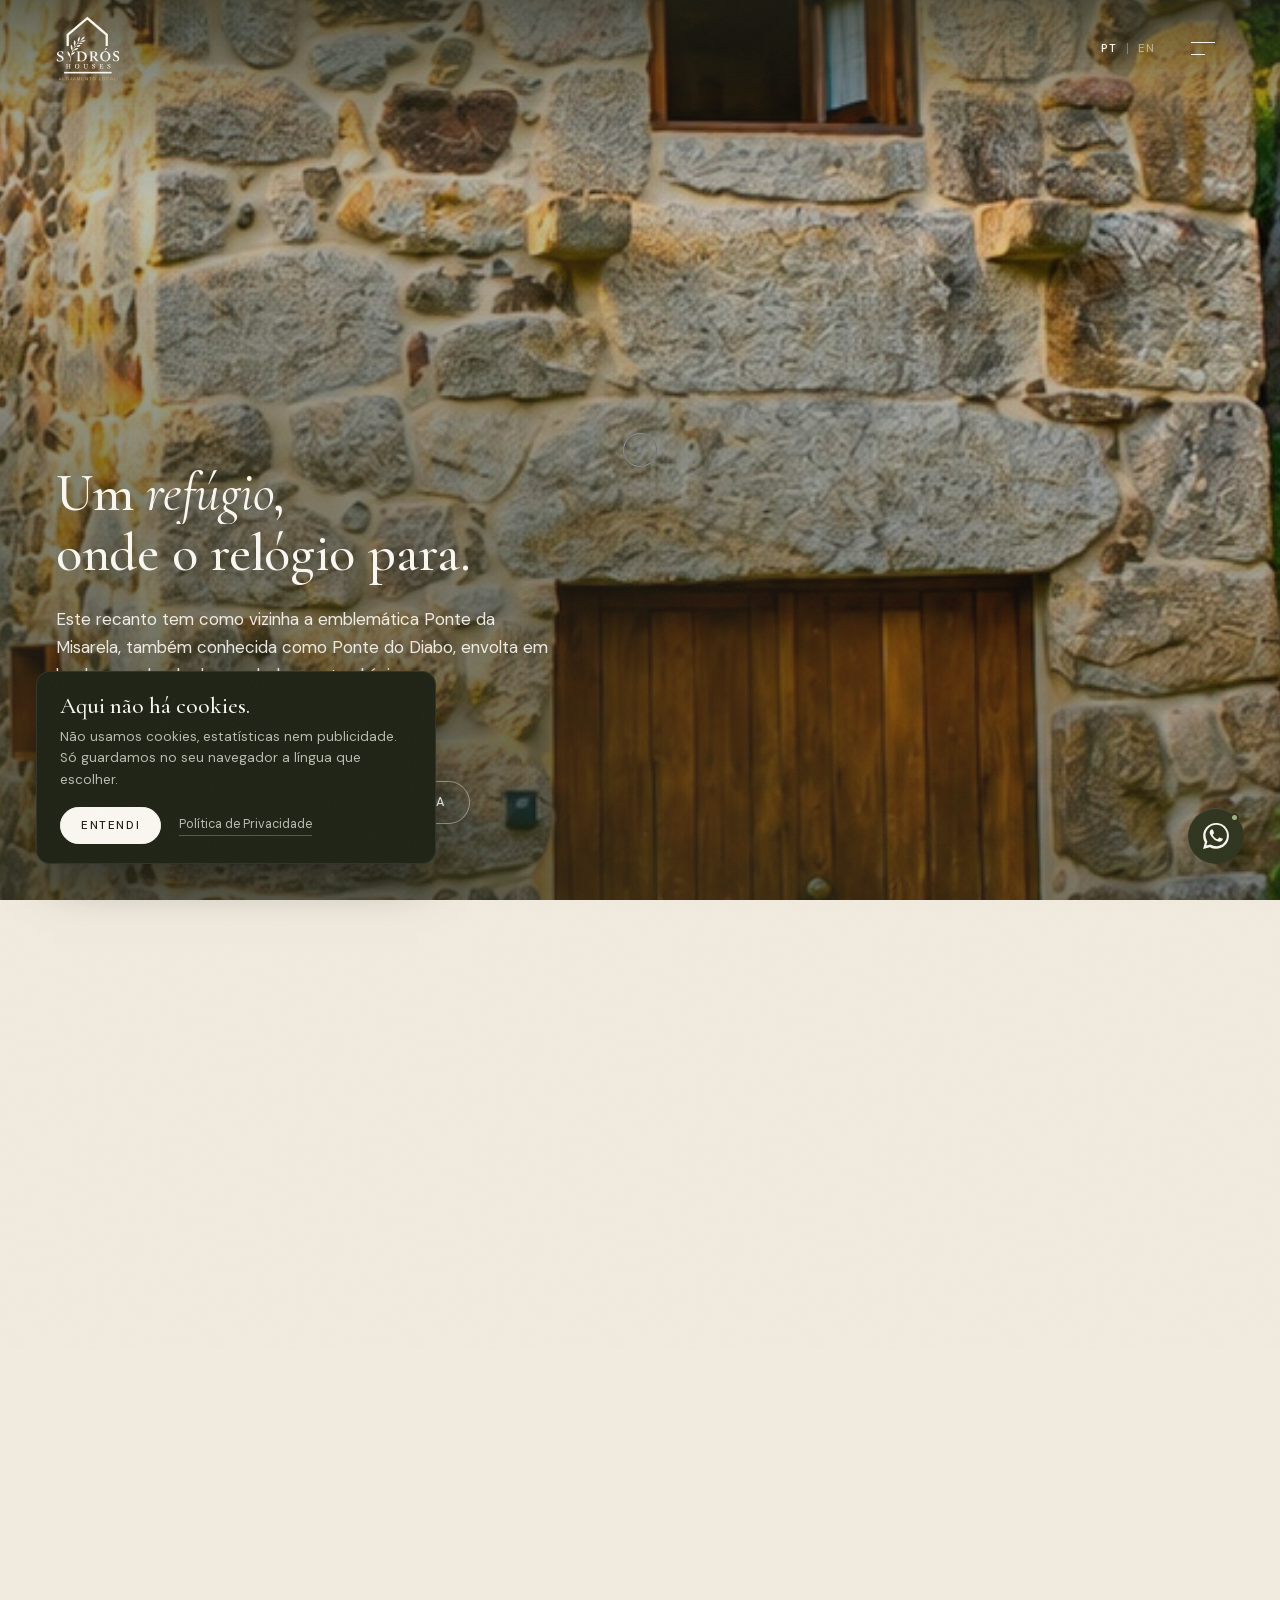
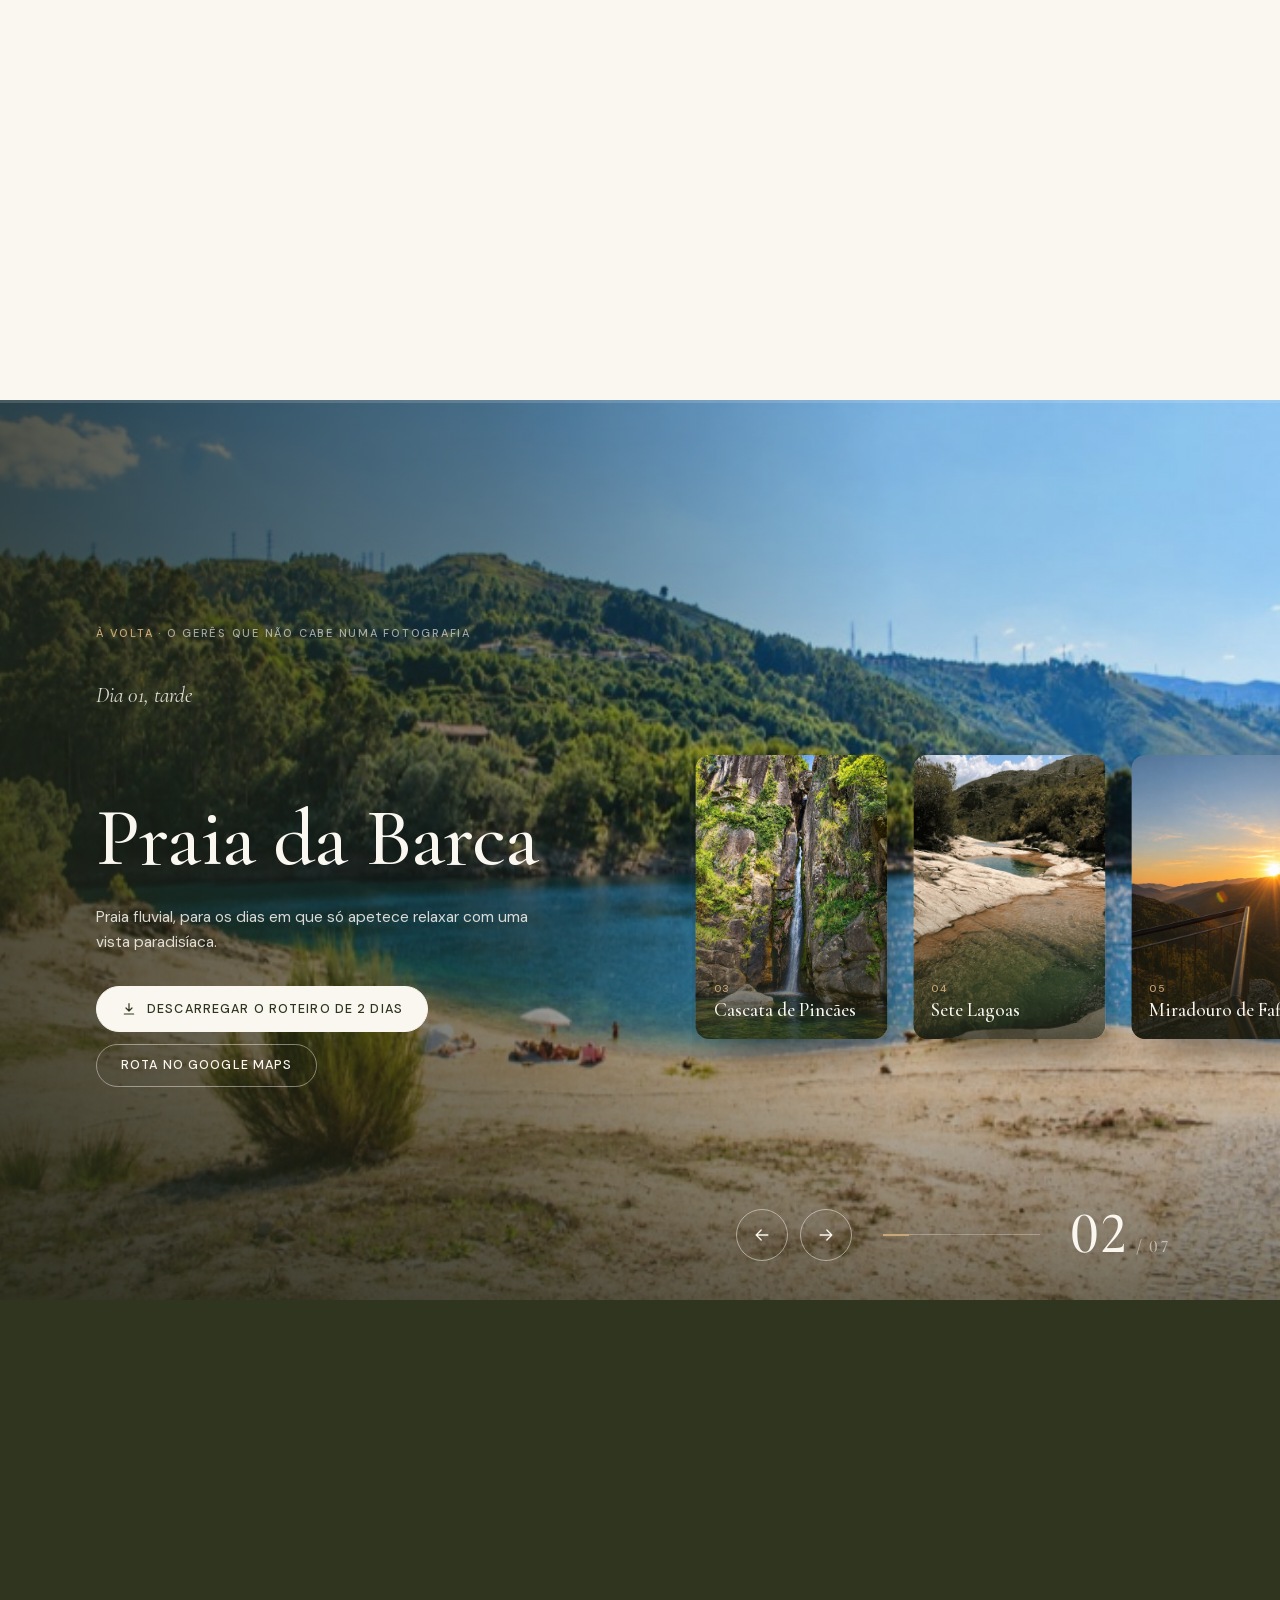
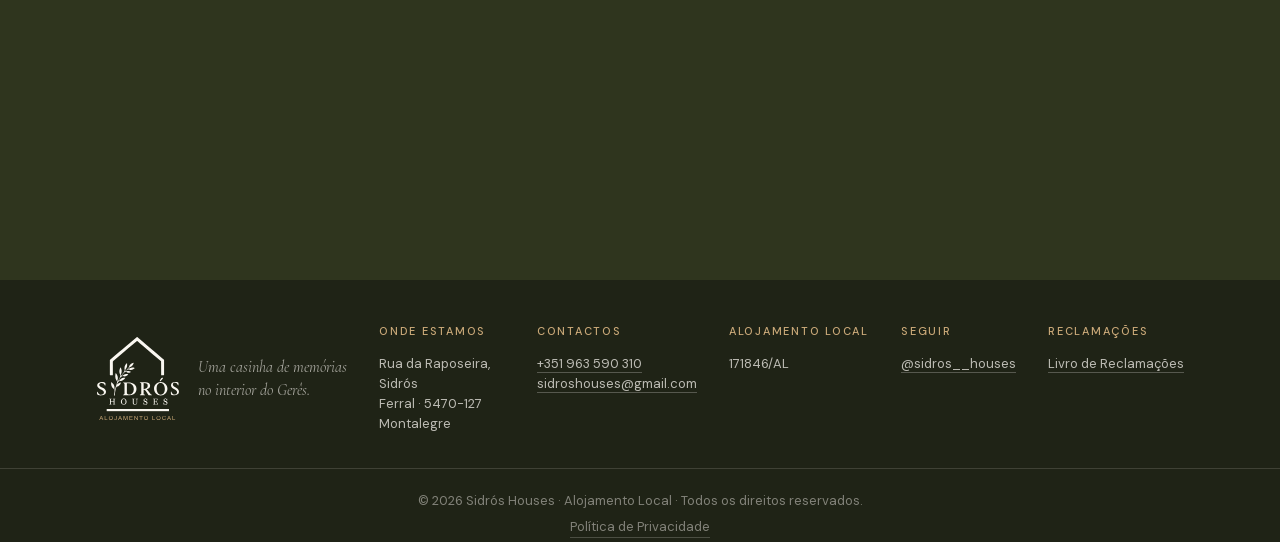
<file: index.html>
<!DOCTYPE html>
<html lang="pt-PT">
<head>
<meta charset="UTF-8">
<meta name="viewport" content="width=device-width, initial-scale=1">
<title>Sidrós Houses · Uma casinha de memórias no interior do Gerês</title>
<meta name="description" content="Duas casas de pedra em Sidrós, Ferral, Montalegre. Trilhos, cascatas e as 7 lagoas à porta. Um refúgio onde o relógio para e só os pássaros contam os minutos.">
<link rel="icon" href="favicon.ico?v=2" sizes="any">
<link rel="icon" type="image/png" sizes="32x32" href="favicon-32.png?v=2">
<link rel="apple-touch-icon" href="apple-touch-icon.png?v=2">
<link rel="manifest" href="site.webmanifest">
<meta name="theme-color" content="#2F351E">
<link rel="stylesheet" href="css/fonts.css?v=20261006">
<link rel="stylesheet" href="css/style.css?v=20261006g">
</head>
<body>

<svg class="sprite" aria-hidden="true" width="0" height="0" style="position:absolute">
  <defs>
    <symbol id="i-cama" viewBox="0 0 24 24"><path d="M3 19v-7a2 2 0 0 1 2-2h14a2 2 0 0 1 2 2v7"/><path d="M3 15.5h18"/><path d="M7 10V7h5v3"/></symbol>
    <symbol id="i-banho" viewBox="0 0 24 24"><path d="M12 3.5s6 6.2 6 9.8a6 6 0 0 1-12 0c0-3.6 6-9.8 6-9.8z"/></symbol>
    <symbol id="i-cafe" viewBox="0 0 24 24"><path d="M4 9h12v6a4 4 0 0 1-4 4H8a4 4 0 0 1-4-4V9z"/><path d="M16 10.5h2a2.5 2.5 0 0 1 0 5h-2"/><path d="M7.5 3v2.5M11.5 3v2.5"/></symbol>
    <symbol id="i-ar" viewBox="0 0 24 24"><path d="M3 8h11a3 3 0 1 0-3-3"/><path d="M3 12.5h15a3 3 0 1 1-3 3"/><path d="M3 17h7"/></symbol>
    <symbol id="i-cozinha" viewBox="0 0 24 24"><path d="M5 10h14v5.5a4 4 0 0 1-4 4H9a4 4 0 0 1-4-4V10z"/><path d="M3 10h18"/><path d="M8.5 7V4.5M12 7V4.5M15.5 7V4.5"/></symbol>
    <symbol id="i-lume" viewBox="0 0 24 24"><path d="M8.5 14.5A2.5 2.5 0 0 0 11 12c0-1.38-.5-2-1-3-1.07-2.14-.22-4.05 2-6 .5 2.5 2 4.9 4 6.5 2 1.6 3 3.5 3 5.5a7 7 0 1 1-14 0c0-1.15.43-2.29 1-3a2.5 2.5 0 0 0 2.5 2.5z"/></symbol>
    <symbol id="i-tv" viewBox="0 0 24 24"><rect x="3" y="5" width="18" height="12" rx="2"/><path d="M8.5 21h7M12 17v4"/></symbol>
    <symbol id="i-jardim" viewBox="0 0 24 24"><path d="M8 19a4 4 0 0 1-2.24-7.32A3.5 3.5 0 0 1 9 6.03V6a3 3 0 1 1 6 0v.04a3.5 3.5 0 0 1 3.24 5.65A4 4 0 0 1 16 19Z"/><path d="M12 19v3"/></symbol>
    <symbol id="i-grelha" viewBox="0 0 24 24"><path d="M4 9h16a8 7 0 0 1-16 0z"/><path d="M8.5 15.5 6.5 21M15.5 15.5l2 5.5"/><path d="M9 3.5c-.6.8-.6 1.7 0 2.5M12 3c-.6.9-.6 1.8 0 3M15 3.5c-.6.8-.6 1.7 0 2.5"/></symbol>
    <symbol id="i-pata" viewBox="0 0 24 24"><circle cx="11" cy="4" r="2"/><circle cx="18" cy="8" r="2"/><circle cx="20" cy="16" r="2"/><path d="M9 10a5 5 0 0 1 5 5v3.5a3.5 3.5 0 0 1-6.84 1.045Q6.52 17.48 4.46 16.84A3.5 3.5 0 0 1 5.5 10Z"/></symbol>
    <symbol id="i-chaleira" viewBox="0 0 24 24"><path d="M6 20h12l-1.5-9.3A2 2 0 0 0 14.5 9h-5a2 2 0 0 0-2 1.7z"/><path d="M7.2 12.5 3.5 9.5"/><path d="M16.8 11.5H18a2 2 0 0 1 2 2v1.5a2 2 0 0 1-2 2h-.6"/><path d="M10 9V7.5a2 2 0 0 1 4 0V9"/></symbol>
    <symbol id="i-wifi" viewBox="0 0 24 24"><path d="M12 19.5h.01"/><path d="M2.5 8.8a14 14 0 0 1 19 0"/><path d="M5.5 12.6a9.5 9.5 0 0 1 13 0"/><path d="M8.7 16.2a4.8 4.8 0 0 1 6.6 0"/></symbol>
    <symbol id="i-sofa" viewBox="0 0 24 24"><path d="M20 9V6.5a2 2 0 0 0-2-2H6a2 2 0 0 0-2 2V9"/><path d="M2 16a2 2 0 0 0 2 2h16a2 2 0 0 0 2-2v-5a2 2 0 0 0-4 0v1.5a.5.5 0 0 1-.5.5h-11a.5.5 0 0 1-.5-.5V11a2 2 0 0 0-4 0z"/><path d="M4 18v2M20 18v2"/></symbol>
    <symbol id="i-talheres" viewBox="0 0 24 24"><path d="M4 3v6a2 2 0 0 0 2 2h2a2 2 0 0 0 2-2V3"/><path d="M7 3v18"/><path d="M20 15V3a5 5 0 0 0-4 5v5a2 2 0 0 0 2 2h2zm0 0v6"/></symbol>
    <symbol id="i-espigueiro" viewBox="0 0 24 24"><path d="M3.5 9 12 4l8.5 5"/><path d="M12 4V2"/><rect x="5" y="9" width="14" height="6" rx=".5"/><path d="M9 9v6M12 9v6M15 9v6"/><path d="M7 15v4M17 15v4M5.5 19.5h3M15.5 19.5h3"/></symbol>
    <symbol id="i-piquenique" viewBox="0 0 24 24"><path d="M3 8.5h18"/><path d="M7.5 8.5 4.5 20M16.5 8.5l3 11.5"/><path d="M3.5 14.5h17"/></symbol>
  </defs>
</svg>
<div class="grain" aria-hidden="true"></div>
<div class="cursor" id="cursor" aria-hidden="true"><span class="cursor__ring"></span><span class="cursor__dot"></span></div>

<!-- ───────────────────────── NAV ───────────────────────── -->
<header class="nav" id="nav">
  <div class="nav__inner">
    <a class="nav__logo" href="#top" aria-label="Sidrós Houses, início">
      <img src="assets/logo-sidros-linho.svg" alt="Sidrós Houses" class="nav__logo-img nav__logo-img--light">
      <img src="assets/logo-sidros.svg" alt="" aria-hidden="true" class="nav__logo-img nav__logo-img--dark">
    </a>

    <div class="nav__tools">
      <!-- Trocador de idioma: o inglês vem de js/en.js, só quando é pedido -->
      <div class="lang" role="group" aria-label="Idioma">
        <button class="lang__opt is-on" type="button" data-lang="pt" lang="pt-PT" aria-pressed="true">PT</button>
        <span class="lang__sep" aria-hidden="true"></span>
        <button class="lang__opt" type="button" data-lang="en" lang="en" aria-pressed="false">EN</button>
      </div>

      <!-- Menu: em desktop desliza para a esquerda; em telemóvel cai como painel -->
      <div class="balao" id="balao" hidden>
        <nav class="balao__links" aria-label="Navegação">
          <a href="#top">Início</a>
          <a href="#historia">A nossa história</a>
          <a href="#casa">A casa</a>
          <a href="#volta">À volta</a>
          <a href="#contacto">Contacto</a>
        </nav>
      </div>

      <button class="burger" id="burger" aria-label="Abrir menu" aria-expanded="false" aria-controls="balao">
        <span class="burger__lines" aria-hidden="true"><i></i><i></i></span>
      </button>
    </div>
  </div>
</header>

<!-- ───────────────────────── HERO ───────────────────────── -->
<main id="top">
<section class="tela hero" id="hero">
  <div class="hero__media" aria-hidden="true">
    <div class="hero__layer" id="heroLayer">
      <picture>
        <!-- Fotografia real da casa (2026-09-30). Desktop: horizontal, a casa
             assenta à direita. Telemóvel: versão vertical 9:16 própria. -->
        <source media="(min-width:901px)" srcset="assets/img/hero-casa.jpg?v=20261006">
        <img src="assets/img/hero-casa-m.jpg?v=20261006" alt="" class="hero__img">
      </picture>
    </div>
    <div class="hero__veil"></div>
  </div>

  <div class="hero__content" id="heroContent">

    <h1 class="titulo-hero hero__title">
      <span class="line"><span class="line__in" style="--d:.18s">Um <em>refúgio</em>,</span></span>
      <span class="line"><span class="line__in" style="--d:.3s">onde o relógio para.</span></span>
    </h1>

    <!-- Texto do cliente em frases que se sucedem no mesmo lugar (main.js, "Hero: frases").
         Todas estão no HTML: leitores de ecrã e motores de busca leem o texto inteiro. -->
    <div class="hero__sub hero__rot r-up" style="--d:.5s" id="heroRot">
      <p class="texto-grande hero__frase is-on">Por&nbsp;cá, só os pássaros contam os minutos e o pôr do sol dita as horas…</p>
      <p class="texto-grande hero__frase">Uma encantadora casa de pedra em Sidrós, Montalegre, junto ao Parque Nacional da Peneda-Gerês, rodeada de paisagens deslumbrantes, praias fluviais, cascatas, miradouros e trilhos pela natureza.</p>
      <p class="texto-grande hero__frase">Este recanto tem como vizinha a emblemática Ponte da Misarela, também conhecida como Ponte do Diabo, envolta em lendas e rodeada de uma beleza natural única.</p>
      <p class="texto-grande hero__frase">Um lugar para abrandar o ritmo, respirar fundo e desfrutar da tranquilidade e da autenticidade da natureza.</p>
      <div class="hero__passos">
        <button class="hero__passo is-on" type="button" aria-label="Frase 1" aria-current="true"></button>
        <button class="hero__passo" type="button" aria-label="Frase 2"></button>
        <button class="hero__passo" type="button" aria-label="Frase 3"></button>
        <button class="hero__passo" type="button" aria-label="Frase 4"></button>
      </div>
    </div>

    <div class="hero__actions r-up" style="--d:.62s">
      <a class="btn btn--solid-linho" href="https://wa.me/351963590310" target="_blank" rel="noopener">
        Faça a sua reserva <span class="btn__arrow" aria-hidden="true">→</span>
      </a>
      <a class="btn btn--line-linho" href="#casa">Conhecer a casa</a>
    </div>
  </div>

</section>

<!-- ───────────────────────── HISTÓRIA ───────────────────────── -->
<section class="tela historia" id="historia">
  <div class="historia__grid wrap">
    <div class="historia__text">
      <p class="rotulo reveal">A nossa história</p>
      <p class="texto medida reveal" style="--d:.22s">
        Um sonho que ganhou forma, com o desejo de partilhar a tranquilidade, a beleza e a autenticidade da nossa aldeia.
        Aqui, quem chega deixa de ser apenas hóspede e passa a fazer parte da nossa história.
      </p>
      <p class="texto medida reveal" style="--d:.26s">
        Entre noites longas de conversa, momentos de partilha e histórias que ficam na memória, o tempo abranda e a vida ganha outro ritmo.
        Mais do que um alojamento, queremos que se sinta em casa.
      </p>
      <a class="link-seta reveal" style="--d:.3s" href="#casa">Ver a casa <span aria-hidden="true">→</span></a>
    </div>

    <figure class="historia__media reveal" style="--d:.12s">
      <img src="assets/img/Mesa_ourstory.jpg" alt="Mesa de madeira posta no jardim da Sidrós Houses, ao anoitecer, sob a latada" loading="lazy">
      <figcaption class="texto-pequeno">Sidrós Houses — onde cada estadia se transforma numa memória especial.</figcaption>
    </figure>
  </div>
</section>

<!-- ───────────────────────── QUEM POR CÁ PASSOU ─────────────────────────
     Avaliações reais do Google, citadas verbatim a partir dos screenshots.
     Cortadas em fim de frase; nada foi completado nem reescrito.
     Há mais quatro (Ana Catarina Ribeiro, Humberta Furtado, Simone Santos,
     Adri Barbeiro) guardadas para quando houver uma página de avaliações. -->
<section class="tela vozes" id="vozes">
  <div class="wrap">
    <header class="vozes__topo">
      <p class="rotulo reveal">Avaliações</p>
      <h2 class="titulo-seccao reveal" style="--d:.08s">
        Quem por cá passou,<br>conta <em>melhor</em> do que nós.
      </h2>
      <p class="vozes__assina reveal" style="--d:.14s">Não somos nós a dizê-lo. São eles.</p>
    </header>

    <ul class="vozes__lista">
      <li class="voz reveal" style="--d:.22s">
        <span class="voz__estrelas" aria-label="5 de 5 estrelas">★★★★★</span>
        <blockquote class="voz__texto">
          Tivemos a MELHOR hospedagem das nossas vidas! Além da casa ser super
          aconchegante e equipada, tivemos uma recepção muito especial de toda a vizinhança.
        </blockquote>
        <footer class="voz__pe">
          <span class="voz__nome">Lorena Goulart</span>
          <span class="voz__fonte">Google · há 2 meses</span>
        </footer>
      </li>

      <li class="voz reveal" style="--d:.30s">
        <span class="voz__estrelas" aria-label="5 de 5 estrelas">★★★★★</span>
        <blockquote class="voz__texto">
          Casa típica de aldeia com toque de requinte e equipada com tudo necessário
          a uma boa estadia, inserida na zona do Gerês, proximidade a praia fluvial e piscina.
        </blockquote>
        <footer class="voz__pe">
          <span class="voz__nome">Carlos Santos</span>
          <span class="voz__fonte">Google · há um mês</span>
        </footer>
      </li>

      <li class="voz reveal" style="--d:.38s">
        <span class="voz__estrelas" aria-label="5 de 5 estrelas">★★★★★</span>
        <blockquote class="voz__texto">
          Encontramos um ambiente acolhedor, confortável e cheio de tranquilidade,
          perfeito para desfrutar de momentos especiais em família.
        </blockquote>
        <footer class="voz__pe">
          <span class="voz__nome">Aurélio Martins</span>
          <span class="voz__fonte">Google · há um mês</span>
        </footer>
      </li>
    </ul>

    <p class="vozes__nota reveal" style="--d:.46s">
      <a href="https://maps.app.goo.gl/yQ8YqXnjXvmkJpDz6" target="_blank" rel="noopener">
        Ver todas no Google <span aria-hidden="true">→</span>
      </a>
      <i aria-hidden="true"></i>
      <span>Booking · localização <strong>10/10</strong></span>
      <i aria-hidden="true"></i>
      <span>limpeza <strong>10/10</strong></span>
      <i aria-hidden="true"></i>
      <span>acomodação <strong>10/10</strong></span>
    </p>
  </div>
</section>

<!-- ───────────────────────── A CASA ───────────────────────── -->
<section class="tela casa" id="casa">
  <div class="wrap">
    <!-- Cabeçalho: mensagem única, empilhada -->
    <header class="casa__topo">
      <div>
        <p class="rotulo reveal">A casa</p>
        <h2 class="titulo-seccao reveal" style="--d:.08s">A mesma essência, <em>juntas</em> ou separadas.</h2>
      </div>
      <div class="casa__nav reveal" style="--d:.12s">
        <button class="seta" type="button" data-dir="-1" aria-label="Cartão anterior" aria-controls="alojTrilho">←</button>
        <button class="seta" type="button" data-dir="1" aria-label="Cartão seguinte" aria-controls="alojTrilho">→</button>
      </div>
    </header>

    <div class="aloj" id="alojTrilho">
      <!-- T0 -->
      <article data-album="t0" class="aloj__cartao reveal" style="--d:.16s">
        <figure class="aloj__foto">
          <img src="assets/img/alojamentos/t0.jpg" alt="Quarto do T0, com cama de casal e paredes em pedra" loading="lazy">
          <button class="aloj__abrir" type="button" data-album="t0" aria-label="Ver as 5 fotografias do T0">
            <svg class="aloj__abrir-ico" viewBox="0 0 24 24" aria-hidden="true"><rect x="3" y="6" width="14" height="13" rx="2"/><path d="M7 3h12a2 2 0 0 1 2 2v11"/><path d="M3 15l4-4 4 4 2-2 4 4"/></svg><span>5 fotos</span>
          </button>
          <figcaption class="aloj__selo">
            <span class="aloj__selo-tipo">T0</span>
            <span class="aloj__selo-nome">Recanto</span>
          </figcaption>
        </figure>

        <div class="aloj__corpo">
          <h3 class="aloj__nome">Pedra à vista, luz de manhã e o silêncio da aldeia à noite.</h3>

          <ul class="aloj__dados">
            <!-- Lotação: uma combinação ou a outra -->
            <li><span class="aloj__dado-num">2+1</span><span class="aloj__dado-lbl">adultos</span></li>
            <li class="aloj__dado-ou" aria-hidden="true">ou</li>
            <li><span class="aloj__dado-num">2+2</span><span class="aloj__dado-lbl">adultos + crianças</span></li>
            <li><span class="aloj__dado-num">1</span><span class="aloj__dado-lbl">casa de banho</span></li>
            <li><span class="aloj__dado-num">2</span><span class="aloj__dado-lbl">camas</span></li>
          </ul>

          <ul class="aloj__lista">
            <li><svg class="aloj__ico"><use href="#i-cama"/></svg>Cama de casal e sofá-cama</li>
            <li><svg class="aloj__ico"><use href="#i-banho"/></svg>Casa de banho privativa</li>
            <li><svg class="aloj__ico"><use href="#i-chaleira"/></svg>Chaleira, máquina de café e frigorífico</li>
            <li><svg class="aloj__ico"><use href="#i-ar"/></svg>Ar condicionado e aquecimento</li>
            <li><svg class="aloj__ico"><use href="#i-wifi"/></svg>Wi-Fi</li>
          </ul>
        </div>

        <!-- Vídeo vertical: abre num leitor por cima da página -->
        <button class="aloj__video" type="button" data-video="t0" aria-label="Ver o vídeo do T0">
          <span class="aloj__video-play" aria-hidden="true">▶</span>
          <span class="aloj__video-txt"><b>Ver o vídeo</b><i>Uma volta pela casa, sem pressa.</i></span>
          <span class="aloj__video-dur" aria-hidden="true">0:08</span>
        </button>
      </article>

      <!-- T1 -->
      <article data-album="t1" class="aloj__cartao reveal" style="--d:.24s">
        <figure class="aloj__foto">
          <img src="assets/img/alojamentos/t1.jpg" alt="Sala e cozinha do T1, junto à lareira em pedra" loading="lazy">
          <button class="aloj__abrir" type="button" data-album="t1" aria-label="Ver as 11 fotografias do T1">
            <svg class="aloj__abrir-ico" viewBox="0 0 24 24" aria-hidden="true"><rect x="3" y="6" width="14" height="13" rx="2"/><path d="M7 3h12a2 2 0 0 1 2 2v11"/><path d="M3 15l4-4 4 4 2-2 4 4"/></svg><span>11 fotos</span>
          </button>
          <figcaption class="aloj__selo">
            <span class="aloj__selo-tipo">T1</span>
            <span class="aloj__selo-nome">Abrigo de histórias</span>
          </figcaption>
        </figure>

        <div class="aloj__corpo">
          <h3 class="aloj__nome">A cozinha: local de histórias, memórias e noites longas.</h3>

          <ul class="aloj__dados">
            <li><span class="aloj__dado-num">2+2</span><span class="aloj__dado-lbl">hóspedes</span></li>
            <li><span class="aloj__dado-num">1</span><span class="aloj__dado-lbl">quarto</span></li>
            <li><span class="aloj__dado-num">1</span><span class="aloj__dado-lbl">casa de banho</span></li>
          </ul>

          <ul class="aloj__lista">
            <li><svg class="aloj__ico"><use href="#i-cozinha"/></svg>Cozinha equipada, com forno e placa de indução</li>
            <li><svg class="aloj__ico"><use href="#i-cama"/></svg>Cama de casal e berço</li>
            <li><svg class="aloj__ico"><use href="#i-sofa"/></svg>Sofá-cama na sala</li>
            <li><svg class="aloj__ico"><use href="#i-banho"/></svg>Casa de banho privativa</li>
            <li><svg class="aloj__ico"><use href="#i-lume"/></svg>Lareira em pedra</li>
            <li><svg class="aloj__ico"><use href="#i-tv"/></svg>TV de ecrã plano e máquina de café</li>
            <li><svg class="aloj__ico"><use href="#i-jardim"/></svg>Terraço com vista para o jardim</li>
            <li><svg class="aloj__ico"><use href="#i-wifi"/></svg>Wi-Fi</li>
          </ul>
        </div>

        <!-- Vídeo vertical: abre num leitor por cima da página -->
        <button class="aloj__video" type="button" data-video="t1" aria-label="Ver o vídeo do T1">
          <span class="aloj__video-play" aria-hidden="true">▶</span>
          <span class="aloj__video-txt"><b>Ver o vídeo</b><i>Uma volta pela casa, sem pressa.</i></span>
          <span class="aloj__video-dur" aria-hidden="true">0:20</span>
        </button>
      </article>

      <!-- Exterior -->
      <article data-album="ext" class="aloj__cartao reveal" style="--d:.32s">
        <figure class="aloj__foto">
          <img src="assets/img/alojamentos/exterior.jpg" alt="Mesa de piquenique e rede no jardim, à sombra das árvores" loading="lazy">
          <button class="aloj__abrir" type="button" data-album="ext" aria-label="Ver as 6 fotografias do exterior">
            <svg class="aloj__abrir-ico" viewBox="0 0 24 24" aria-hidden="true"><rect x="3" y="6" width="14" height="13" rx="2"/><path d="M7 3h12a2 2 0 0 1 2 2v11"/><path d="M3 15l4-4 4 4 2-2 4 4"/></svg><span>6 fotos</span>
          </button>
          <figcaption class="aloj__selo">
            <span class="aloj__selo-tipo">Exterior</span>
          </figcaption>
        </figure>

        <div class="aloj__corpo">
          <h3 class="aloj__nome">Sombra de videira e mesa posta.</h3>
          <p class="aloj__desc">
            Para os almoços que se estendem pela tarde e as noites de conversa ao luar.
          </p>

          <ul class="aloj__lista aloj__lista--linha">
            <li><svg class="aloj__ico"><use href="#i-grelha"/></svg>Churrasqueira</li>
            <li><svg class="aloj__ico"><use href="#i-pata"/></svg>Pet-friendly</li>
            <li><svg class="aloj__ico"><use href="#i-talheres"/></svg>Zona de refeições</li>
            <li><svg class="aloj__ico"><use href="#i-jardim"/></svg>Jardim</li>
            <li><svg class="aloj__ico"><use href="#i-espigueiro"/></svg>Espigueiro</li>
          </ul>
        </div>

        <button class="aloj__video" type="button" data-video="ext" aria-label="Ver o vídeo do exterior">
          <span class="aloj__video-play" aria-hidden="true">▶</span>
          <span class="aloj__video-txt"><b>Ver o vídeo</b><i>O jardim, a videira e o espigueiro.</i></span>
          <span class="aloj__video-dur" aria-hidden="true">0:06</span>
        </button>
      </article>
    </div>

    <!-- Bolinhas do carrossel: só aparecem no telemóvel (main.js, "A casa: bolinhas") -->
    <div class="casa__pontos" id="alojPontos" aria-label="Cartões"></div>
  </div>
</section>

<!-- ───────────────────────── À VOLTA ─────────────────────────
     Teste ao estilo "Globe Express": o lugar atual ocupa o ecrã inteiro,
     os seguintes esperam em fila à direita. Dados em LUGARES (main.js);
     a marcação abaixo é só o 1.º lugar, para quem não tiver JS.
     Versão anterior guardada em _backup/volta-original/. -->
<section class="tela volta" id="volta" aria-roledescription="carrossel" aria-label="À volta: lugares do roteiro">
  <div class="volta__fundos" aria-hidden="true">
    <img class="volta__fundo is-on" src="assets/img/volta/misarela.jpg" alt="">
    <img class="volta__fundo" alt="">
  </div>
  <div class="volta__veu" aria-hidden="true"></div>
  <div class="volta__tempo" aria-hidden="true"><i id="voltaTempo"></i></div>

  <div class="volta__palco">
    <div class="volta__texto" aria-live="polite">
      <p class="rotulo volta__rotulo">À volta <span>· O Gerês que não cabe numa fotografia</span></p>
      <p class="volta__quando"><span data-campo="quando">Dia 01, manhã</span></p>
      <h2 class="volta__nome"><span data-campo="nome">Ponte da Misarela</span></h2>
      <p class="volta__desc"><span data-campo="desc">A ponte do diabo, encravada na garganta do Rio Rabagão. A lenda vale a viagem.</span></p>
      <div class="volta__acoes">
        <a class="btn btn--solid-linho" href="assets/roteiro-sidros-houses.pdf?v=20260930" download="Roteiro Gerês - Sidrós Houses.pdf">
          <svg viewBox="0 0 24 24" aria-hidden="true"><path d="M12 4v11m0 0-4.5-4.5M12 15l4.5-4.5M5 19.5h14"/></svg>
          Descarregar o roteiro de 2 dias
        </a>
        <a class="btn btn--line-linho" href="https://maps.app.goo.gl/sZdUa5EjRT2ygSLt7" target="_blank" rel="noopener">Rota no Google Maps</a>
      </div>
    </div>

    <div class="volta__fila" aria-label="Próximos lugares"><div class="volta__cartoes" id="voltaCartoes"></div></div>
  </div>

  <div class="volta__controlo">
    <div class="volta__setas">
      <button class="volta__seta" data-dir="-1" aria-label="Lugar anterior"><svg viewBox="0 0 24 24" aria-hidden="true"><path d="M19 12H5m0 0 6-6m-6 6 6 6"/></svg></button>
      <button class="volta__seta" data-dir="1" aria-label="Lugar seguinte"><svg viewBox="0 0 24 24" aria-hidden="true"><path d="M5 12h14m0 0-6-6m6 6-6 6"/></svg></button>
    </div>
    <div class="volta__linha" aria-hidden="true"><i id="voltaLinha"></i></div>
    <p class="volta__contador" aria-hidden="true"><span id="voltaNum">01</span><small id="voltaTotal">/ 07</small></p>
  </div>
</section>

<!-- ───────────────────────── CHAMADA FINAL ───────────────────────── -->
<section class="tela fecho" id="contacto">
  <div class="wrap fecho__corpo">
    <h2 class="fecho__titulo reveal">
      Diga-nos quando. A casa espera por <em>si</em>.
    </h2>
    <p class="fecho__sub reveal" style="--d:.1s">
      Se busca um refúgio tranquilo e experiências inesquecíveis em família,
      a Sidrós Houses é o lugar certo.
    </p>

    <div class="fecho__acao reveal" style="--d:.18s">
      <a class="botaoz" href="https://wa.me/351963590310" target="_blank" rel="noopener">
        <span>Faça a sua reserva</span>
        <span class="botaoz__seta" aria-hidden="true">→</span>
      </a>
    </div>
  </div>

  <footer class="rodape">
    <div class="wrap rodape__grid">
      <div class="rodape__marca">
        <img src="assets/logo-sidros-linho.svg" alt="Sidrós Houses" class="rodape__logo">
        <p class="texto-pequeno">Uma casinha de memórias<br>no interior do Gerês.</p>
      </div>

      <div class="rodape__col">
        <p class="rotulo">Onde estamos</p>
        <p class="texto-pequeno">Rua da Raposeira, Sidrós<br>Ferral · 5470-127 Montalegre</p>
      </div>

      <div class="rodape__col">
        <p class="rotulo">Contactos</p>
        <p class="texto-pequeno">
          <a href="https://wa.me/351963590310" target="_blank" rel="noopener">+351 963 590 310</a><br>
          <a href="mailto:sidroshouses@gmail.com">sidroshouses@gmail.com</a>
        </p>
      </div>

      <div class="rodape__col">
        <p class="rotulo">Alojamento Local</p>
        <p class="texto-pequeno">171846/AL</p>
      </div>

      <div class="rodape__col">
        <p class="rotulo">Seguir</p>
        <p class="texto-pequeno">
          <a href="https://www.instagram.com/sidros__houses" target="_blank" rel="noopener">@sidros__houses</a>
        </p>
      </div>

      <div class="rodape__col">
        <p class="rotulo">Reclamações</p>
        <p class="texto-pequeno">
          <a href="https://www.livroreclamacoes.pt/Inicio/" target="_blank" rel="noopener">Livro de Reclamações</a>
        </p>
      </div>
    </div>

    <div class="rodape__linha" aria-hidden="true"></div>

    <div class="wrap rodape__base texto-pequeno">
      <span>© <span id="ano"></span> Sidrós Houses · Alojamento Local · Todos os direitos reservados.</span>
      <a href="politica-privacidade.html">Política de Privacidade</a>
    </div>
  </footer>
</section>
</main>

<!-- ───────────────────────── RODAPÉ ───────────────────────── -->

<!-- ───────────────────────── ÁLBUM / VÍDEO ─────────────────────────
     Um só palco para as fotografias e para os vídeos dos alojamentos.
     O conteúdo é preenchido pelo main.js (lista ALBUNS). -->
<div class="album" id="album" role="dialog" aria-modal="true" aria-labelledby="albumTitulo" hidden>
  <div class="album__fundo" data-fechar></div>

  <header class="album__topo">
    <p class="album__titulo" id="albumTitulo"><b></b><span></span></p>
    <p class="album__conta" aria-live="polite"><b>01</b><i></i><span>05</span></p>
    <button class="album__fechar" type="button" data-fechar aria-label="Fechar">
      <svg viewBox="0 0 24 24" aria-hidden="true"><path d="M6 6l12 12M18 6L6 18"/></svg>
    </button>
  </header>

  <div class="album__palco" id="albumPalco">
    <figure class="album__quadro"><img alt=""></figure>
    <div class="album__leitor"><video playsinline controls muted preload="none"></video></div>
    <button class="album__seta album__seta--ant" type="button" data-dir="-1" aria-label="Fotografia anterior">←</button>
    <button class="album__seta album__seta--seg" type="button" data-dir="1" aria-label="Fotografia seguinte">→</button>
  </div>

  <footer class="album__pe">
    <div class="album__miniaturas" role="tablist" aria-label="Fotografias"></div>
  </footer>
</div>

<!-- ───────────────────────── WHATSAPP ─────────────────────────
     NOTA: substituir 351963590310 pelo número definitivo nos dois href. -->
<div class="zap" id="zap">
  <div class="zap__painel" id="zapPainel" role="dialog" aria-modal="false"
       aria-labelledby="zapTitulo" hidden>
    <header class="zap__topo">
      <span class="zap__avatar" aria-hidden="true">
        <img src="assets/logo-sidros-linho.svg" alt="">
      </span>
      <span class="zap__quem">
        <strong id="zapTitulo">Sidrós Houses</strong>
        <span class="zap__estado">Respondemos no próprio dia</span>
      </span>
      <button class="zap__fechar" id="zapFechar" type="button" aria-label="Fechar conversa">
        <svg viewBox="0 0 24 24" aria-hidden="true"><path d="M6 6l12 12M18 6L6 18"/></svg>
      </button>
    </header>

    <div class="zap__corpo">
      <p class="zap__bolha">Olá. Bem-vindo à Sidrós Houses, a nossa casinha de memórias no interior do Gerês.</p>
      <p class="zap__bolha">Tem dúvidas sobre datas, disponibilidade ou a estadia? Diga-nos e tratamos do resto.</p>
    </div>

    <a class="zap__abrir" href="https://wa.me/351963590310" target="_blank" rel="noopener">
      Abrir conversa
      <svg viewBox="0 0 24 24" aria-hidden="true" class="zap__aviao"><path d="M3.4 20.4l17.45-7.48a1 1 0 000-1.84L3.4 3.6a.5.5 0 00-.7.55l1.36 5.98a1 1 0 00.85.77l8.4 1.1-8.4 1.1a1 1 0 00-.85.77L2.7 19.85a.5.5 0 00.7.55z"/></svg>
    </a>
  </div>

  <button class="zap__botao" id="zapBotao" type="button"
          aria-label="Falar por WhatsApp" aria-expanded="false" aria-controls="zapPainel">
    <svg class="zap__icone" viewBox="0 0 24 24" aria-hidden="true">
      <path d="M17.472 14.382c-.297-.149-1.758-.867-2.03-.967-.273-.099-.471-.148-.67.15-.197.297-.767.966-.966 1.164-.198.199-.396.223-.693.075-.297-.15-1.255-.463-2.39-1.475-.883-.788-1.48-1.761-1.653-2.059-.173-.297-.018-.458.13-.606.134-.133.347-.446.52-.669.174-.223.232-.383.347-.643.115-.26.058-.48-.016-.669-.075-.19-.643-1.548-.88-2.111-.234-.554-.472-.48-.65-.48-.168 0-.36-.024-.554-.024-.192 0-.508.072-.774.36-.266.288-1.014.99-1.014 2.414 0 1.424 1.038 2.797 1.182 2.987.145.19 2.038 3.31 5.03 4.638.712.317 1.267.505 1.7.647.72.229 1.376.196 1.894.119.577-.086 1.776-.726 2.026-1.428.25-.702.25-1.304.174-1.428-.075-.124-.273-.198-.57-.347m-5.421 7.403h-.004a9.87 9.87 0 01-5.031-1.378l-.361-.214-3.741.982.998-3.648-.235-.374a9.86 9.86 0 01-1.51-5.26c.001-5.45 4.436-9.884 9.888-9.884 2.64 0 5.122 1.03 6.988 2.898a9.825 9.825 0 012.893 6.994c-.003 5.45-4.437 9.884-9.885 9.884m8.413-18.297A11.815 11.815 0 0012.05 0C5.495 0 .16 5.335.157 11.892c0 2.096.547 4.142 1.588 5.945L.057 24l6.305-1.654a11.882 11.882 0 005.683 1.448h.005c6.554 0 11.89-5.335 11.893-11.893a11.821 11.821 0 00-3.48-8.413Z"/>
    </svg>
    <span class="zap__ponto" aria-hidden="true"></span>
  </button>
</div>

<script src="js/main.js?v=20261006d"></script>
<script src="js/cookies.js?v=20261006d"></script>
</body>
</html>
</file>
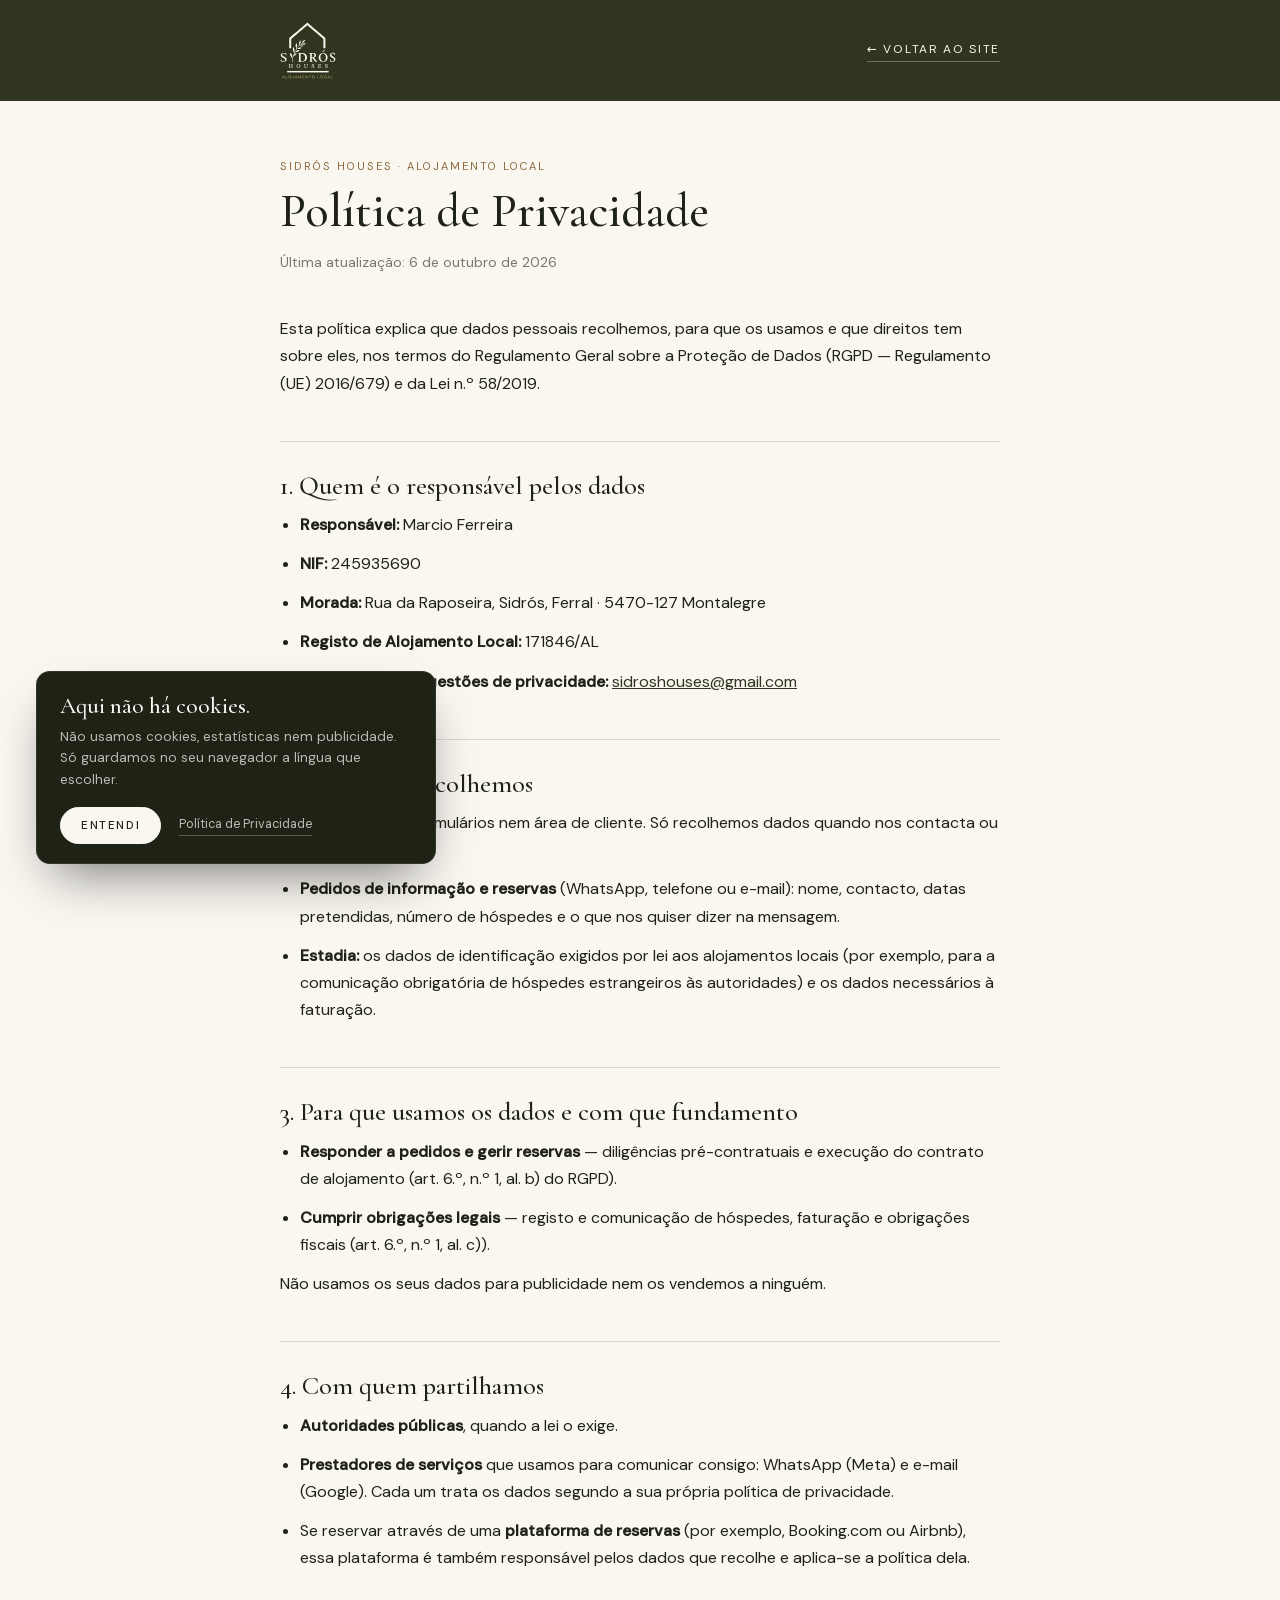
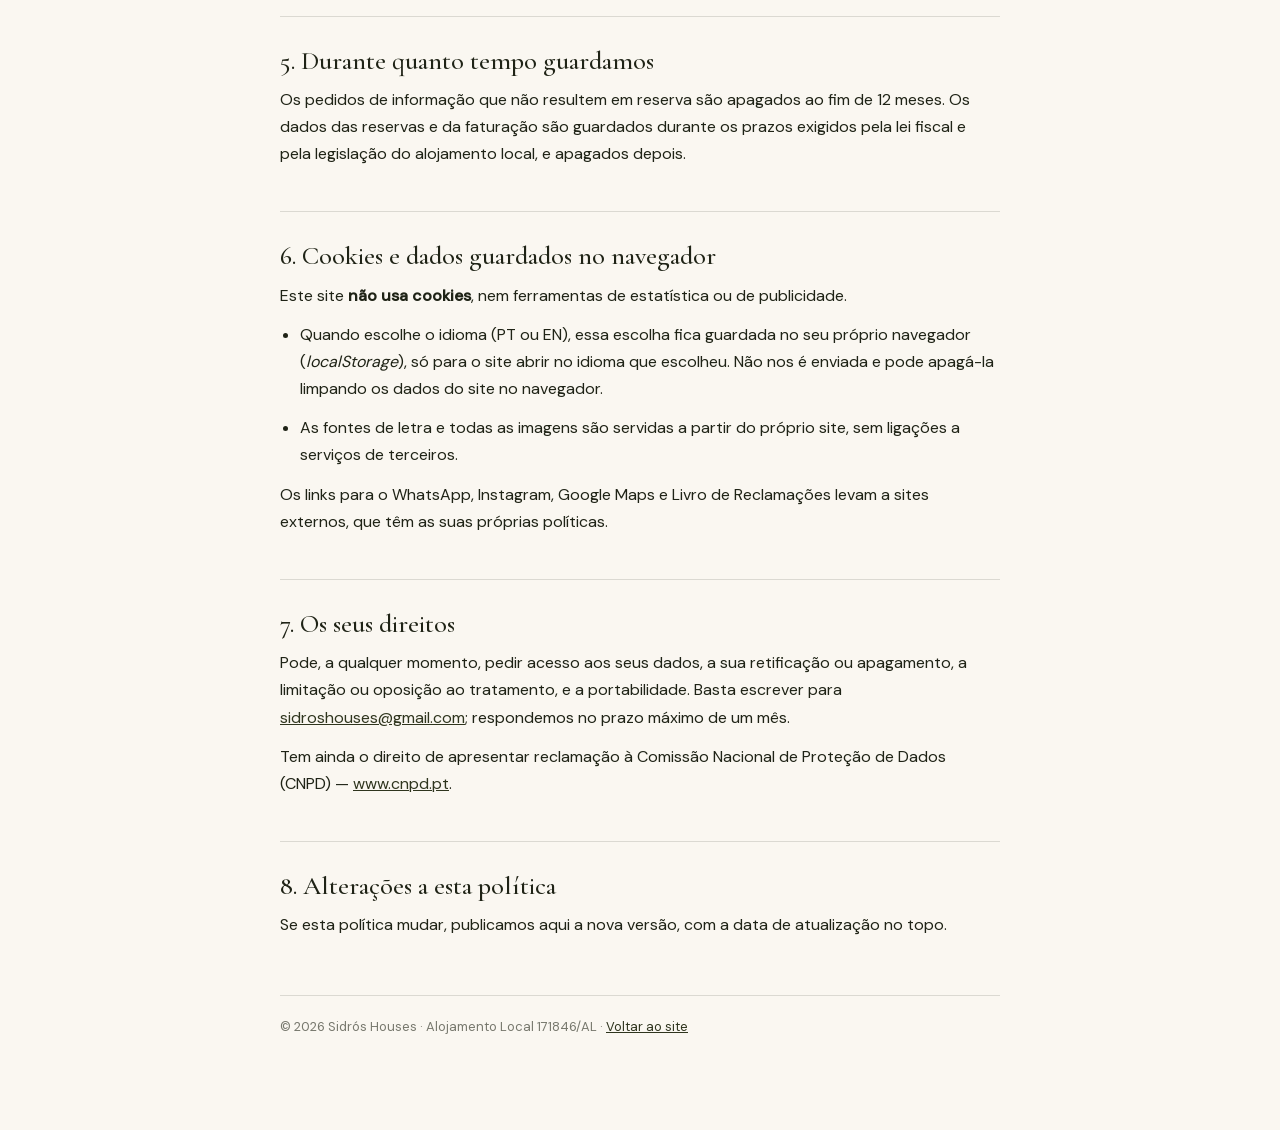
<file: politica-privacidade.html>
<!DOCTYPE html>
<html lang="pt-PT">
<head>
<meta charset="UTF-8">
<meta name="viewport" content="width=device-width, initial-scale=1">
<title>Política de Privacidade · Sidrós Houses</title>
<meta name="description" content="Como a Sidrós Houses trata os dados pessoais de quem nos contacta e de quem fica connosco.">
<meta name="robots" content="noindex">
<link rel="icon" href="favicon.ico?v=2" sizes="any">
<link rel="icon" type="image/png" sizes="32x32" href="favicon-32.png?v=2">
<link rel="apple-touch-icon" href="apple-touch-icon.png?v=2">
<meta name="theme-color" content="#2F351E">
<link rel="stylesheet" href="css/fonts.css?v=20261006">
<style>
  :root{
    --verde-sidros:#2F351E; --verde-folha:#9FB283; --terra:#8A6A3E;
    --tinta:#1F2316; --fundo:#FAF7F1; --linha:rgba(31,35,22,.14);
    --serifa:'Cormorant Garamond', Georgia, serif;
    --sans:'DM Sans', system-ui, sans-serif;
  }
  *{box-sizing:border-box}
  body{margin:0;background:var(--fundo);color:var(--tinta);font-family:var(--sans);font-size:16px;line-height:1.7}
  .topo{background:var(--verde-sidros);color:var(--fundo)}
  .topo__in{max-width:760px;margin:0 auto;padding:22px 20px;display:flex;align-items:center;justify-content:space-between;gap:16px}
  .topo img{width:56px;display:block}
  .topo a{color:var(--fundo);text-decoration:none;font-size:12px;letter-spacing:.14em;text-transform:uppercase;border-bottom:1px solid rgba(250,247,241,.3);padding-bottom:2px}
  .topo a:hover{color:var(--verde-folha);border-color:var(--verde-folha)}
  main{max-width:760px;margin:0 auto;padding:56px 20px 80px}
  .rotulo{font-size:11px;letter-spacing:.18em;text-transform:uppercase;color:var(--terra);margin:0 0 10px}
  h1{font-family:var(--serifa);font-weight:500;font-size:clamp(34px,6vw,48px);line-height:1.08;margin:0 0 14px}
  .data{color:rgba(31,35,22,.6);font-size:14px;margin:0 0 40px}
  h2{font-family:var(--serifa);font-weight:500;font-size:26px;line-height:1.2;margin:44px 0 10px;padding-top:28px;border-top:1px solid var(--linha)}
  p,li{margin:0 0 12px}
  ul{padding-left:20px;margin:0 0 12px}
  a{color:var(--verde-sidros)}
  a:hover{color:#4A5A38}
  .rodape{border-top:1px solid var(--linha);margin-top:56px;padding-top:20px;font-size:13px;color:rgba(31,35,22,.6)}
</style>
</head>
<body>

<header class="topo">
  <div class="topo__in">
    <a href="./" aria-label="Sidrós Houses — voltar ao início" style="border:0;padding:0"><img src="assets/logo-sidros-linho.svg" alt="Sidrós Houses"></a>
    <a href="./">← Voltar ao site</a>
  </div>
</header>

<main>
  <p class="rotulo">Sidrós Houses · Alojamento Local</p>
  <h1>Política de Privacidade</h1>
  <p class="data">Última atualização: 6 de outubro de 2026</p>

  <p>Esta política explica que dados pessoais recolhemos, para que os usamos e que direitos tem sobre eles, nos termos do Regulamento Geral sobre a Proteção de Dados (RGPD — Regulamento (UE) 2016/679) e da Lei n.º 58/2019.</p>

  <h2>1. Quem é o responsável pelos dados</h2>
  <ul>
    <li><strong>Responsável:</strong> Marcio Ferreira</li>
    <li><strong>NIF:</strong> 245935690</li>
    <li><strong>Morada:</strong> Rua da Raposeira, Sidrós, Ferral · 5470-127 Montalegre</li>
    <li><strong>Registo de Alojamento Local:</strong> 171846/AL</li>
    <li><strong>Contacto para questões de privacidade:</strong> <a href="mailto:sidroshouses@gmail.com">sidroshouses@gmail.com</a></li>
  </ul>

  <h2>2. Que dados recolhemos</h2>
  <p>Este site não tem formulários nem área de cliente. Só recolhemos dados quando nos contacta ou faz uma reserva:</p>
  <ul>
    <li><strong>Pedidos de informação e reservas</strong> (WhatsApp, telefone ou e-mail): nome, contacto, datas pretendidas, número de hóspedes e o que nos quiser dizer na mensagem.</li>
    <li><strong>Estadia:</strong> os dados de identificação exigidos por lei aos alojamentos locais (por exemplo, para a comunicação obrigatória de hóspedes estrangeiros às autoridades) e os dados necessários à faturação.</li>
  </ul>

  <h2>3. Para que usamos os dados e com que fundamento</h2>
  <ul>
    <li><strong>Responder a pedidos e gerir reservas</strong> — diligências pré-contratuais e execução do contrato de alojamento (art. 6.º, n.º 1, al. b) do RGPD).</li>
    <li><strong>Cumprir obrigações legais</strong> — registo e comunicação de hóspedes, faturação e obrigações fiscais (art. 6.º, n.º 1, al. c)).</li>
  </ul>
  <p>Não usamos os seus dados para publicidade nem os vendemos a ninguém.</p>

  <h2>4. Com quem partilhamos</h2>
  <ul>
    <li><strong>Autoridades públicas</strong>, quando a lei o exige.</li>
    <li><strong>Prestadores de serviços</strong> que usamos para comunicar consigo: WhatsApp (Meta) e e-mail (Google). Cada um trata os dados segundo a sua própria política de privacidade.</li>
    <li>Se reservar através de uma <strong>plataforma de reservas</strong> (por exemplo, Booking.com ou Airbnb), essa plataforma é também responsável pelos dados que recolhe e aplica-se a política dela.</li>
  </ul>

  <h2>5. Durante quanto tempo guardamos</h2>
  <p>Os pedidos de informação que não resultem em reserva são apagados ao fim de 12 meses. Os dados das reservas e da faturação são guardados durante os prazos exigidos pela lei fiscal e pela legislação do alojamento local, e apagados depois.</p>

  <h2>6. Cookies e dados guardados no navegador</h2>
  <p>Este site <strong>não usa cookies</strong>, nem ferramentas de estatística ou de publicidade.</p>
  <ul>
    <li>Quando escolhe o idioma (PT ou EN), essa escolha fica guardada no seu próprio navegador (<em>localStorage</em>), só para o site abrir no idioma que escolheu. Não nos é enviada e pode apagá-la limpando os dados do site no navegador.</li>
    <li>As fontes de letra e todas as imagens são servidas a partir do próprio site, sem ligações a serviços de terceiros.</li>
  </ul>
  <p>Os links para o WhatsApp, Instagram, Google Maps e Livro de Reclamações levam a sites externos, que têm as suas próprias políticas.</p>

  <h2>7. Os seus direitos</h2>
  <p>Pode, a qualquer momento, pedir acesso aos seus dados, a sua retificação ou apagamento, a limitação ou oposição ao tratamento, e a portabilidade. Basta escrever para <a href="mailto:sidroshouses@gmail.com">sidroshouses@gmail.com</a>; respondemos no prazo máximo de um mês.</p>
  <p>Tem ainda o direito de apresentar reclamação à Comissão Nacional de Proteção de Dados (CNPD) — <a href="https://www.cnpd.pt" target="_blank" rel="noopener">www.cnpd.pt</a>.</p>

  <h2>8. Alterações a esta política</h2>
  <p>Se esta política mudar, publicamos aqui a nova versão, com a data de atualização no topo.</p>

  <p class="rodape">© <span id="ano">2026</span> Sidrós Houses · Alojamento Local 171846/AL · <a href="./">Voltar ao site</a></p>
</main>

<script src="js/cookies.js?v=20261006d"></script>
<script>document.getElementById('ano').textContent = new Date().getFullYear();</script>
</body>
</html>
</file>
<file: css/fonts.css>
/* Fontes servidas pelo próprio site (antes vinham do Google Fonts).
   Só latin + latin-ext: cobre PT e EN. */

/* latin-ext */
@font-face {
  font-family: 'Cormorant Garamond';
  font-style: italic;
  font-weight: 400;
  font-display: swap;
  src: url(../assets/fonts/cormorant-garamond-italic-var-latin-ext.woff2) format('woff2');
  unicode-range: U+0100-02BA, U+02BD-02C5, U+02C7-02CC, U+02CE-02D7, U+02DD-02FF, U+0304, U+0308, U+0329, U+1D00-1DBF, U+1E00-1E9F, U+1EF2-1EFF, U+2020, U+20A0-20AB, U+20AD-20C4, U+2113, U+2C60-2C7F, U+A720-A7FF;
}

/* latin */
@font-face {
  font-family: 'Cormorant Garamond';
  font-style: italic;
  font-weight: 400;
  font-display: swap;
  src: url(../assets/fonts/cormorant-garamond-italic-var-latin.woff2) format('woff2');
  unicode-range: U+0000-00FF, U+0131, U+0152-0153, U+02BB-02BC, U+02C6, U+02DA, U+02DC, U+0304, U+0308, U+0329, U+2000-206F, U+20AC, U+2122, U+2191, U+2193, U+2212, U+2215, U+FEFF, U+FFFD;
}

/* latin-ext */
@font-face {
  font-family: 'Cormorant Garamond';
  font-style: italic;
  font-weight: 500;
  font-display: swap;
  src: url(../assets/fonts/cormorant-garamond-italic-var-latin-ext.woff2) format('woff2');
  unicode-range: U+0100-02BA, U+02BD-02C5, U+02C7-02CC, U+02CE-02D7, U+02DD-02FF, U+0304, U+0308, U+0329, U+1D00-1DBF, U+1E00-1E9F, U+1EF2-1EFF, U+2020, U+20A0-20AB, U+20AD-20C4, U+2113, U+2C60-2C7F, U+A720-A7FF;
}

/* latin */
@font-face {
  font-family: 'Cormorant Garamond';
  font-style: italic;
  font-weight: 500;
  font-display: swap;
  src: url(../assets/fonts/cormorant-garamond-italic-var-latin.woff2) format('woff2');
  unicode-range: U+0000-00FF, U+0131, U+0152-0153, U+02BB-02BC, U+02C6, U+02DA, U+02DC, U+0304, U+0308, U+0329, U+2000-206F, U+20AC, U+2122, U+2191, U+2193, U+2212, U+2215, U+FEFF, U+FFFD;
}

/* latin-ext */
@font-face {
  font-family: 'Cormorant Garamond';
  font-style: normal;
  font-weight: 400;
  font-display: swap;
  src: url(../assets/fonts/cormorant-garamond-normal-var-latin-ext.woff2) format('woff2');
  unicode-range: U+0100-02BA, U+02BD-02C5, U+02C7-02CC, U+02CE-02D7, U+02DD-02FF, U+0304, U+0308, U+0329, U+1D00-1DBF, U+1E00-1E9F, U+1EF2-1EFF, U+2020, U+20A0-20AB, U+20AD-20C4, U+2113, U+2C60-2C7F, U+A720-A7FF;
}

/* latin */
@font-face {
  font-family: 'Cormorant Garamond';
  font-style: normal;
  font-weight: 400;
  font-display: swap;
  src: url(../assets/fonts/cormorant-garamond-normal-var-latin.woff2) format('woff2');
  unicode-range: U+0000-00FF, U+0131, U+0152-0153, U+02BB-02BC, U+02C6, U+02DA, U+02DC, U+0304, U+0308, U+0329, U+2000-206F, U+20AC, U+2122, U+2191, U+2193, U+2212, U+2215, U+FEFF, U+FFFD;
}

/* latin-ext */
@font-face {
  font-family: 'Cormorant Garamond';
  font-style: normal;
  font-weight: 500;
  font-display: swap;
  src: url(../assets/fonts/cormorant-garamond-normal-var-latin-ext.woff2) format('woff2');
  unicode-range: U+0100-02BA, U+02BD-02C5, U+02C7-02CC, U+02CE-02D7, U+02DD-02FF, U+0304, U+0308, U+0329, U+1D00-1DBF, U+1E00-1E9F, U+1EF2-1EFF, U+2020, U+20A0-20AB, U+20AD-20C4, U+2113, U+2C60-2C7F, U+A720-A7FF;
}

/* latin */
@font-face {
  font-family: 'Cormorant Garamond';
  font-style: normal;
  font-weight: 500;
  font-display: swap;
  src: url(../assets/fonts/cormorant-garamond-normal-var-latin.woff2) format('woff2');
  unicode-range: U+0000-00FF, U+0131, U+0152-0153, U+02BB-02BC, U+02C6, U+02DA, U+02DC, U+0304, U+0308, U+0329, U+2000-206F, U+20AC, U+2122, U+2191, U+2193, U+2212, U+2215, U+FEFF, U+FFFD;
}

/* latin-ext */
@font-face {
  font-family: 'DM Sans';
  font-style: normal;
  font-weight: 400;
  font-display: swap;
  src: url(../assets/fonts/dm-sans-normal-var-latin-ext.woff2) format('woff2');
  unicode-range: U+0100-02BA, U+02BD-02C5, U+02C7-02CC, U+02CE-02D7, U+02DD-02FF, U+0304, U+0308, U+0329, U+1D00-1DBF, U+1E00-1E9F, U+1EF2-1EFF, U+2020, U+20A0-20AB, U+20AD-20C4, U+2113, U+2C60-2C7F, U+A720-A7FF;
}

/* latin */
@font-face {
  font-family: 'DM Sans';
  font-style: normal;
  font-weight: 400;
  font-display: swap;
  src: url(../assets/fonts/dm-sans-normal-var-latin.woff2) format('woff2');
  unicode-range: U+0000-00FF, U+0131, U+0152-0153, U+02BB-02BC, U+02C6, U+02DA, U+02DC, U+0304, U+0308, U+0329, U+2000-206F, U+20AC, U+2122, U+2191, U+2193, U+2212, U+2215, U+FEFF, U+FFFD;
}

/* latin-ext */
@font-face {
  font-family: 'DM Sans';
  font-style: normal;
  font-weight: 500;
  font-display: swap;
  src: url(../assets/fonts/dm-sans-normal-var-latin-ext.woff2) format('woff2');
  unicode-range: U+0100-02BA, U+02BD-02C5, U+02C7-02CC, U+02CE-02D7, U+02DD-02FF, U+0304, U+0308, U+0329, U+1D00-1DBF, U+1E00-1E9F, U+1EF2-1EFF, U+2020, U+20A0-20AB, U+20AD-20C4, U+2113, U+2C60-2C7F, U+A720-A7FF;
}

/* latin */
@font-face {
  font-family: 'DM Sans';
  font-style: normal;
  font-weight: 500;
  font-display: swap;
  src: url(../assets/fonts/dm-sans-normal-var-latin.woff2) format('woff2');
  unicode-range: U+0000-00FF, U+0131, U+0152-0153, U+02BB-02BC, U+02C6, U+02DA, U+02DC, U+0304, U+0308, U+0329, U+2000-206F, U+20AC, U+2122, U+2191, U+2193, U+2212, U+2215, U+FEFF, U+FFFD;
}
</file>
<file: css/style.css>
/* ═══════════════════════════════════════════════════════════
   SIDRÓS HOUSES — Home
   Paleta e escala conforme Manual da Marca v1 (Setembro 2026)
   ═══════════════════════════════════════════════════════════ */

:root{
  /* Cores — tema dia */
  --verde-sidros:#2F351E;
  --verde-musgo:#4A5A38;
  --verde-folha:#9FB283;
  --terra:#886B45;
  --terra-escuro:#6F5636;
  --terra-claro:#C9A878;
  --telha:#A84D27;
  --fundo:#FAF7F1;
  --fundo-areia:#F1EBDF;
  --fundo-pedra:#E3DCCD;
  --granito:#8D867A;
  --tinta:#1F2316;
  --veu:rgba(31,35,22,.08);

  /* Tipografia */
  --serifa:"Cormorant Garamond",Georgia,"Times New Roman",serif;
  --sans:"DM Sans","Helvetica Neue",Arial,sans-serif;

  /* Ritmo */
  --wrap:1200px;
  --gutter:clamp(20px,4.5vw,56px);
  --seccao:clamp(64px,7.5vw,108px);
  --ease:cubic-bezier(.22,.61,.36,1);
  --ease-out:cubic-bezier(.16,1,.3,1);
}

*,*::before,*::after{box-sizing:border-box}
html{scroll-behavior:smooth;-webkit-text-size-adjust:100%}

/* ═══════════ PÁGINA ÚNICA POR SCROLL ═══════════
   Cada secção é um ecrã que encaixa. O snap só entra onde o
   conteúdo caiba de facto: em ecrãs baixos ou com movimento
   reduzido a página volta a rolar de forma normal, senão havia
   conteúdo inalcançável. */
@media (min-width:861px) and (min-height:720px) and (prefers-reduced-motion:no-preference){
  /* Um ecrã, uma secção: o encaixe faz a página passar de ecrã em ecrã.
     `always` impede saltar dois num só gesto. */
  html{scroll-snap-type:y mandatory}
  .tela{scroll-snap-align:start;scroll-snap-stop:always}
}
/* No telemóvel o enquadramento entre secções é feito em JS, mais suave
   que o encaixe nativo (ver "Telemóvel: enquadramento suave" no main.js). */
.tela{
  min-height:100svh;
  display:grid;align-content:center;
  padding-block:calc(var(--nav-h,84px) + 10px) 30px;
  position:relative;
}
/* o hero trata do seu próprio espaçamento */
.tela.hero{padding-block:0}
body{
  margin:0;background:var(--fundo);color:var(--tinta);
  font-family:var(--sans);font-size:15px;line-height:1.65;
  font-synthesis-weight:none;-webkit-font-smoothing:antialiased;
  overflow-x:hidden;
}
img{max-width:100%;display:block}
a{color:inherit}
button{font:inherit;color:inherit;background:none;border:0;cursor:pointer}
::selection{background:var(--verde-folha);color:var(--verde-sidros)}

.wrap{width:100%;max-width:var(--wrap);margin-inline:auto;padding-inline:var(--gutter)}
.medida{max-width:580px}

/* ─── Escala tipográfica ─── */
.titulo-hero{font-family:var(--serifa);font-weight:500;font-size:clamp(35px,5vw,54px);line-height:1.06;letter-spacing:-.005em;margin:0}
.titulo-seccao{font-family:var(--serifa);font-weight:500;font-size:clamp(26px,3.1vw,34px);line-height:1.14;margin:0 0 20px}
.titulo-cartao{font-family:var(--serifa);font-weight:500;font-size:21px;line-height:1.2;margin:0}
.citacao{font-family:var(--serifa);font-weight:400;font-style:italic;font-size:clamp(18px,2.1vw,21px);line-height:1.4;margin:0}
.texto-grande{font-size:17px;line-height:1.65;margin:0 0 18px}
.texto{font-size:15px;line-height:1.65;margin:0 0 14px}
.texto-pequeno{font-size:13px;line-height:1.55;margin:0}
.rotulo{
  font-family:var(--sans);font-weight:500;font-size:11px;line-height:1.5;
  text-transform:uppercase;letter-spacing:.16em;color:var(--terra);
  margin:0 0 14px;
}
em{font-style:italic}

/* Uma palavra em itálico por título — o resto mantém peso */
.titulo-hero em,.titulo-seccao em{font-weight:400}

/* ─── Grão ─── */
.grain{
  position:fixed;inset:-50%;z-index:9999;pointer-events:none;opacity:.035;
  background-image:url("data:image/svg+xml,%3Csvg xmlns='http://www.w3.org/2000/svg' width='200' height='200'%3E%3Cfilter id='n'%3E%3CfeTurbulence type='fractalNoise' baseFrequency='.85' numOctaves='3'/%3E%3C/filter%3E%3Crect width='200' height='200' filter='url(%23n)'/%3E%3C/svg%3E");
  animation:grain 6s steps(6) infinite;
}
@keyframes grain{
  0%,100%{transform:translate(0,0)}  20%{transform:translate(-3%,2%)}
  40%{transform:translate(2%,-3%)}   60%{transform:translate(-2%,-2%)}
  80%{transform:translate(3%,1%)}
}

/* ═══════════ CURSOR ═══════════
   Só entra em ponteiros finos e quando o JS o ativa (.tem-cursor no <html>).
   O mix-blend-mode resolve o contraste sozinho: escuro sobre Linho,
   claro sobre Verde Sidrós, sem trocar de cor a cada secção. */
.cursor{
  position:fixed;top:0;left:0;z-index:9998;pointer-events:none;
  mix-blend-mode:difference;opacity:0;
  transition:opacity .4s var(--ease);
}
html.tem-cursor .cursor{opacity:1}
html.tem-cursor,html.tem-cursor a,html.tem-cursor button{cursor:none}

.cursor__ring,.cursor__dot{
  position:absolute;border-radius:50%;background:transparent;
  /* `translate` fica reservado ao JS para o movimento;
     a centragem vive no `transform`, que é uma propriedade separada
     e por isso sobrevive intacta. */
  transform:translate(-50%,-50%);
}
.cursor__ring{
  width:34px;height:34px;border:1px solid var(--fundo);
  transition:width .45s var(--ease-out),height .45s var(--ease-out),
             border-color .45s var(--ease),background .45s var(--ease);
}
.cursor__dot{
  width:5px;height:5px;background:var(--fundo);
  transition:opacity .35s var(--ease),width .35s var(--ease-out),height .35s var(--ease-out);
}
html.cursor-ativo .cursor__ring{width:58px;height:58px}
html.cursor-ativo .cursor__dot{opacity:0}
html.cursor-premido .cursor__ring{width:26px;height:26px}

/* ═══════════ BOTÕES ═══════════ */
.btn{
  --bg:transparent;--fg:currentColor;--bd:currentColor;
  display:inline-flex;align-items:center;gap:10px;
  font-family:var(--sans);font-weight:500;font-size:12.5px;line-height:1;
  text-transform:uppercase;letter-spacing:.09em;text-decoration:none;
  padding:14px 24px;border-radius:999px;
  background:var(--bg);color:var(--fg);border:1px solid var(--bd);
  transition:background .5s var(--ease),color .5s var(--ease),border-color .5s var(--ease),transform .5s var(--ease);
  white-space:nowrap;
}
.btn__arrow{display:inline-block;transition:transform .5s var(--ease-out)}
.btn:hover .btn__arrow{transform:translateX(5px)}

.btn--solid{--bg:var(--verde-sidros);--fg:var(--fundo);--bd:var(--verde-sidros)}
.btn--solid:hover{--bg:var(--verde-musgo);--bd:var(--verde-musgo)}

.btn--solid-linho{--bg:var(--fundo);--fg:var(--verde-sidros);--bd:var(--fundo)}
.btn--solid-linho:hover{--bg:var(--verde-folha);--bd:var(--verde-folha);--fg:var(--verde-sidros)}

.btn--line-linho{--fg:var(--fundo);--bd:rgba(250,247,241,.45)}
.btn--line-linho:hover{--bg:rgba(250,247,241,.12);--bd:var(--fundo)}


.link-seta{
  display:inline-flex;align-items:center;gap:9px;text-decoration:none;
  font-weight:500;font-size:12.5px;text-transform:uppercase;letter-spacing:.09em;
  color:var(--verde-musgo);padding-bottom:5px;
  border-bottom:1px solid rgba(74,90,56,.35);transition:border-color .4s,gap .4s var(--ease-out);
}
.link-seta:hover{border-color:var(--verde-musgo);gap:15px}

/* ═══════════ NAV ═══════════ */
.nav{
  position:fixed;inset:0 0 auto;z-index:100;
  transition:background .6s var(--ease),box-shadow .6s var(--ease);
}
.nav__inner{
  text-shadow:0 1px 14px rgba(31,35,22,.28);
  /* Mesma caixa que o .hero__content (--wrap + gutters): o logo alinha
     na vertical com o "Um refúgio" */
  width:100%;max-width:calc(var(--wrap) + 2 * var(--gutter));margin-inline:auto;
  padding:16px var(--gutter);
  display:flex;align-items:center;gap:32px;
  transition:padding .6s var(--ease);
}
.nav__logo{display:block;position:relative;flex:0 0 auto}
.nav__logo-img{width:64px;height:auto;transition:opacity .5s var(--ease),width .6s var(--ease)}
.nav__logo-img--dark{position:absolute;top:0;left:0;opacity:0}


/* Estado: página rolada */
.nav.is-stuck{background:rgba(250,247,241,.92);backdrop-filter:blur(14px);box-shadow:0 1px 0 rgba(31,35,22,.08)}
.nav.is-stuck .nav__inner{padding-block:11px;text-shadow:none}
.nav.is-stuck .nav__logo-img{width:50px}
.nav.is-stuck .nav__logo-img--light{opacity:0}
.nav.is-stuck .nav__logo-img--dark{opacity:1}



/* Ferramentas à direita: idioma e menu */
.nav__tools{display:flex;align-items:center;gap:clamp(16px,2vw,28px);margin-left:auto}

.lang{display:flex;align-items:center;gap:9px}
.lang__opt{
  font-family:var(--sans);font-weight:500;font-size:11.5px;line-height:1;
  text-transform:uppercase;letter-spacing:.11em;
  color:var(--fundo);opacity:.5;padding:4px 1px;
  transition:opacity .4s var(--ease),color .5s var(--ease);
}
.lang__opt.is-on{opacity:1}
.lang__opt:hover{opacity:1}
.lang__sep{width:1px;height:11px;background:currentColor;color:var(--fundo);opacity:.32}

/* Troca de idioma: fundido nativo (View Transitions), sem JS de animação */
::view-transition-old(root),::view-transition-new(root){animation-duration:.45s;animation-timing-function:var(--ease-out)}

/* Ícone de menu: dois traços que se cruzam quando a gaveta abre */
.burger{
  width:42px;height:42px;flex:0 0 auto;
  display:grid;place-items:center;border-radius:50%;
  transition:background .45s var(--ease);
}
.burger:hover{background:rgba(250,247,241,.12)}
.burger__lines{display:block;position:relative;width:24px;height:13px}
.burger__lines i{
  position:absolute;left:0;height:1px;width:100%;background:var(--fundo);
  transition:transform .5s var(--ease),width .5s var(--ease);
}
.burger__lines i:nth-child(1){top:0}
.burger__lines i:nth-child(2){bottom:0;width:60%}
.burger:hover .burger__lines i:nth-child(2){width:100%}
body.menu-open .burger__lines i:nth-child(1){transform:translateY(6px) rotate(45deg)}
body.menu-open .burger__lines i:nth-child(2){transform:translateY(-6px) rotate(-45deg);width:100%}

/* Sobre fundo Linho, tudo escurece */
.nav.is-stuck .lang__opt,.nav.is-stuck .lang__sep{color:var(--tinta)}
.nav.is-stuck .burger__lines i{background:var(--tinta)}
.nav.is-stuck .burger:hover{background:rgba(47,53,30,.07)}


/* ═══════════ MENU ═══════════
   Desktop: barra que desliza para a esquerda a partir do ícone,
   empurrando o PT|EN. Telemóvel: painel que cai por baixo da barra.
   Um só conjunto de links no HTML, dois desenhos. */

.balao{background:var(--verde-sidros);text-shadow:none}
.balao[hidden]{display:none}
.balao__links a{
  display:flex;align-items:center;text-decoration:none;white-space:nowrap;
  font-family:var(--sans);color:var(--fundo);
  opacity:0;transform:translateY(6px);
  transition:opacity .34s var(--ease),transform .44s var(--ease-out),background .35s var(--ease);
}
.balao__links a:hover{background:rgba(250,247,241,.12)}
body.menu-open .balao__links a{opacity:1;transform:none}
body.menu-open .balao__links a:nth-child(1){transition-delay:.16s,.16s,0s}
body.menu-open .balao__links a:nth-child(2){transition-delay:.21s,.21s,0s}
body.menu-open .balao__links a:nth-child(3){transition-delay:.26s,.26s,0s}
body.menu-open .balao__links a:nth-child(4){transition-delay:.31s,.31s,0s}
body.menu-open .balao__links a:nth-child(5){transition-delay:.36s,.36s,0s}

/* ── Desktop: deslizar para a esquerda ──
   A barra sai debaixo do ícone com um corte progressivo e o PT|EN
   desliza para o lado. Tudo em transform e clip-path: nenhuma
   propriedade de layout é animada, por isso não há recálculo por frame.
   `--balao-w` é medida em JS. */
@media (min-width:861px){
  .nav__tools{position:relative}
  .balao{
    position:absolute;top:50%;right:52px;
    border-radius:999px;
    clip-path:inset(0 0 0 100%);
    opacity:0;visibility:hidden;pointer-events:none;
    transform:translateY(-50%) translateX(14px);
    transition:clip-path .6s var(--ease-out),
               transform .6s var(--ease-out),
               opacity .3s var(--ease),
               visibility 0s linear .6s;
  }
  body.menu-open .balao{
    clip-path:inset(0);opacity:1;visibility:visible;pointer-events:auto;
    transform:translateY(-50%);
    transition:clip-path .6s var(--ease-out),
               transform .6s var(--ease-out),
               opacity .3s var(--ease),
               visibility 0s linear 0s;
  }
  .balao__links{display:flex;align-items:center;gap:2px;padding:6px 8px}
  .balao__links a{font-size:13.5px;padding:10px 14px;border-radius:999px}

  /* o idioma abre caminho à barra */
  .lang{transition:transform .6s var(--ease-out)}
  body.menu-open .lang{transform:translateX(calc(-1 * var(--balao-w,0px)))}
}

/* ── Telemóvel: painel por baixo da barra ── */
@media (max-width:860px){
  .balao{
    position:fixed;z-index:99;
    top:calc(var(--nav-h,78px) + 6px);
    left:var(--gutter);right:var(--gutter);
    padding:12px;border-radius:24px;
    box-shadow:0 26px 54px -20px rgba(31,35,22,.58),
               0 2px 6px rgba(31,35,22,.18),
               inset 0 1px 0 rgba(250,247,241,.09);
    opacity:0;transform:translateY(-12px) scale(.97);
    transform-origin:top right;pointer-events:none;
    transition:opacity .36s var(--ease),transform .5s var(--ease-out);
  }
  body.menu-open .balao{opacity:1;transform:none;pointer-events:auto}
  .balao__links{display:flex;flex-direction:column;gap:2px}
  .balao__links a{
    font-size:16px;padding:15px 16px;border-radius:15px;
    justify-content:space-between;
  }
  .balao__links a::after{content:"→";font-size:13px;opacity:.45}
}

/* ═══════════ HERO ═══════════ */
.hero{
  position:relative;min-height:100svh;display:flex;flex-direction:column;
  justify-content:flex-end;color:var(--fundo);overflow:hidden;
  padding:104px var(--gutter) 0;
}
.hero__media{position:absolute;inset:0;z-index:0;overflow:hidden}
.hero__layer picture{display:block;width:100%;height:100%}

/* Camada que o rato desloca. A escala extra dá margem para o movimento
   sem nunca descobrir as bordas da fotografia. */
.hero__layer{
  /* Só a margem que o parallax precisa: a fotografia fica aberta,
     sem ampliação. O deslocamento da casa vive no próprio corte. */
  position:absolute;top:-4%;bottom:-4%;left:-2.5%;right:-2.5%;
  will-change:transform;
  translate:var(--px,0px) var(--py,0px);
}
.hero__img{
  width:100%;height:100%;object-fit:cover;object-position:62% 55%;
  animation:heroZoom 2.8s var(--ease-out) forwards;
}
@keyframes heroZoom{from{transform:scale(1.07)}to{transform:scale(1)}}

/* Em vez de um véu a cobrir o ecrã todo, três véus locais:
   um no topo para a navegação, um em baixo e um à esquerda para o texto.
   A casinha e o céu ficam à luz do dia. */
.hero__veil{
  position:absolute;inset:0;
  background:
    /* topo: só o suficiente para a navegação se ler */
    linear-gradient(to bottom, rgba(31,35,22,.68) 0, rgba(31,35,22,0) 200px),
    /* véu elíptico ancorado no canto do texto: cai antes de chegar à casa */
    radial-gradient(150% 118% at 2% 100%,
      rgba(31,35,22,.66) 0%, rgba(31,35,22,.52) 38%,
      rgba(31,35,22,.26) 62%, rgba(31,35,22,0) 88%),
    /* assentar o pé da imagem, muito ligeiro */
    linear-gradient(to top, rgba(31,35,22,.26) 0%, rgba(31,35,22,0) 34%),
    var(--veu);
}

.hero__content{
  position:relative;z-index:2;width:100%;max-width:var(--wrap);
  margin:0 auto;padding-bottom:clamp(48px,6vw,76px);
  translate:var(--cx,0px) var(--cy,0px);
  will-change:transform;
}
.hero__content{text-shadow:0 1px 18px rgba(31,35,22,.32)}
.hero__title{max-width:16ch}
.hero__title .line{display:block;overflow:hidden;padding-bottom:.06em}
.hero__title .line__in{
  display:block;transform:translateY(110%);
  animation:lineUp 1.1s var(--ease-out) forwards;animation-delay:var(--d,0s);
}
@keyframes lineUp{to{transform:none}}

.hero__sub{max-width:33ch;margin-top:20px;color:rgba(250,247,241,.92)}

/* Frases que se sucedem: todas no mesmo lugar da grelha, por isso a
   caixa tem sempre a altura da mais longa e os botões não saltam. */
.hero__rot{display:grid;max-width:46ch}
.hero__frase{
  grid-area:1/1;margin:0;
  opacity:0;transform:translateY(14px);filter:blur(6px);
  transition:opacity .8s var(--ease-out),transform 1s var(--ease-out),filter .8s var(--ease-out);
}
.hero__frase.is-sai{transform:translateY(-12px)}
/* a nova só entra quando a anterior já quase saiu */
.hero__frase.is-on{opacity:1;transform:none;filter:none;transition-delay:.45s}

/* Uma barrinha por frase; a atual enche-se durante o tempo de leitura
   e, ao encher, passa à seguinte (animationend no main.js). */
.hero__passos{grid-area:2/1;display:flex;gap:8px;margin-top:14px}
.hero__passo{
  position:relative;width:28px;height:22px;padding:0;border:0;background:none;cursor:pointer;
}
.hero__passo::before,.hero__passo::after{
  content:"";position:absolute;left:0;right:0;top:10px;height:2px;border-radius:2px;
}
.hero__passo::before{background:rgba(250,247,241,.3);transition:background .3s}
.hero__passo:hover::before{background:rgba(250,247,241,.55)}
.hero__passo::after{background:var(--fundo);transform:scaleX(0);transform-origin:left}
.hero__passo.is-on::after{animation:passoEnche var(--dur,6s) linear forwards}
.hero__rot.is-pausa .hero__passo.is-on::after{animation-play-state:paused}
@keyframes passoEnche{to{transform:scaleX(1)}}
@media (max-width:600px){.hero__frase{font-size:16px;line-height:1.6}}
@media (prefers-reduced-motion:reduce){
  .hero__frase{transition:opacity .01s;filter:none;transform:none}
  .hero__passo.is-on::after{animation:none;transform:scaleX(1)}
}
.hero__actions{display:flex;flex-wrap:wrap;gap:12px;margin-top:28px}



/* ─── Revelações ao scroll ─── */
.reveal{
  opacity:0;transform:translateY(34px);
  transition:opacity 1s var(--ease-out),transform 1s var(--ease-out);
  transition-delay:var(--d,0s);
}
/* nas imagens a entrada é um afastamento suave, não um deslize */
figure.reveal img,.reveal .aloj__foto img{transform:scale(1.06);transition:transform 1.4s var(--ease-out);transition-delay:var(--d,0s)}
figure.reveal.in img,.reveal.in .aloj__foto img{transform:none}

/* ── Abrir o álbum ──
   O cartão inteiro abre as fotografias; este botão é a pista visível
   (e o alvo de teclado). */
.aloj__cartao[data-album]{cursor:pointer}
.aloj__abrir{
  position:absolute;right:clamp(12px,1.4vw,16px);bottom:clamp(14px,1.6vw,20px);z-index:2;
  display:inline-flex;align-items:center;gap:8px;
  padding:7px 13px 7px 11px;border-radius:999px;
  background:rgba(250,247,241,.16);color:var(--fundo);
  border:1px solid rgba(250,247,241,.32);
  -webkit-backdrop-filter:blur(10px);backdrop-filter:blur(10px);
  font-size:11px;font-weight:500;letter-spacing:.12em;text-transform:uppercase;
  transition:background .5s var(--ease),color .5s var(--ease),transform .6s var(--ease-out);
}
.aloj__abrir-ico{width:15px;height:15px;fill:none;stroke:currentColor;stroke-width:1.5;stroke-linecap:round;stroke-linejoin:round}
.aloj__cartao:hover .aloj__abrir,.aloj__abrir:focus-visible{background:var(--fundo);color:var(--verde-sidros);transform:translateY(-2px)}

/* ═══════════ ÁLBUM ═══════════
   Palco escuro em Tinta: a fotografia sai da moldura do cartão e
   cresce até ocupar o ecrã (ver "voo" no main.js). */
.album{
  position:fixed;inset:0;z-index:500;
  display:grid;grid-template-rows:auto minmax(0,1fr) auto;
  color:var(--fundo);
  visibility:hidden;
}
.album[hidden]{display:none}
.album.is-aberto{visibility:visible}
.album__fundo{
  position:absolute;inset:0;background:var(--tinta);
  opacity:0;transition:opacity .6s var(--ease);
}
.album.is-aberto .album__fundo{opacity:1}
.album button:focus-visible{outline:1px solid var(--terra-claro);outline-offset:3px}

/* tudo o que não é a imagem entra depois do voo */
.album__topo,.album__pe,.album__seta{
  position:relative;opacity:0;transform:translateY(8px);
  transition:opacity .5s var(--ease),transform .7s var(--ease-out);
}
.album.is-pronto .album__topo,.album.is-pronto .album__pe,.album.is-pronto .album__seta{opacity:1;transform:none}
.album.is-pronto .album__pe{transition-delay:.08s}

.album__topo{
  display:grid;grid-template-columns:1fr auto 1fr;align-items:center;gap:16px;
  padding:clamp(14px,2vw,22px) var(--gutter);
}
.album__titulo{margin:0;display:flex;align-items:baseline;gap:10px}
.album__titulo b{font-family:var(--serifa);font-weight:500;font-size:clamp(24px,2.4vw,30px);line-height:1}
.album__titulo span{font-size:11px;font-weight:500;letter-spacing:.18em;text-transform:uppercase;color:var(--terra-claro)}
.album__conta{
  margin:0;display:flex;align-items:center;gap:10px;
  font-family:var(--serifa);font-size:17px;font-variant-numeric:tabular-nums;
}
.album__conta i{display:block;width:28px;height:1px;background:rgba(250,247,241,.35)}
.album__conta span{color:rgba(250,247,241,.55)}
.album__fechar{
  justify-self:end;display:grid;place-items:center;
  width:44px;height:44px;border-radius:50%;
  border:1px solid rgba(250,247,241,.25);
  transition:background .4s var(--ease),border-color .4s var(--ease),transform .6s var(--ease-out);
}
.album__fechar svg{width:18px;height:18px;fill:none;stroke:currentColor;stroke-width:1.5;stroke-linecap:round}
.album__fechar:hover,.album__fechar:focus-visible{background:rgba(250,247,241,.1);border-color:rgba(250,247,241,.5);transform:rotate(90deg)}

.album__palco{
  position:relative;min-height:0;
  touch-action:pan-y;
}
/* caixas absolutas com tamanho definido: só assim o max-height:100%
   da imagem e o height:100% do vídeo resolvem contra o palco */
.album__quadro,.album__leitor{
  position:absolute;inset:0 calc(var(--gutter) + 64px);margin:0;
  display:flex;align-items:center;justify-content:center;
}
.album__quadro img{
  display:block;max-width:100%;max-height:100%;width:auto;height:auto;
  border-radius:6px;
  user-select:none;-webkit-user-drag:none;
}
.album.is-video .album__quadro,.album:not(.is-video) .album__leitor{display:none}
.album__leitor video{
  display:block;height:100%;width:auto;max-width:100%;
  aspect-ratio:9/16;object-fit:contain;border-radius:14px;background:#000;
}
.album.is-video .album__seta,.album.is-video .album__pe,.album.is-video .album__conta{display:none}
.album.is-video{grid-template-rows:auto minmax(0,1fr) clamp(14px,2vw,22px)}

.album__seta{
  position:absolute;top:50%;margin-top:-26px;
  width:52px;height:52px;border-radius:50%;
  border:1px solid rgba(250,247,241,.25);font-size:18px;
  transition:opacity .5s var(--ease),background .4s var(--ease),border-color .4s var(--ease),transform .7s var(--ease-out);
}
.album__seta--ant{left:var(--gutter)}
.album__seta--seg{right:var(--gutter)}
.album__seta:hover,.album__seta:focus-visible{background:var(--fundo);color:var(--verde-sidros);border-color:var(--fundo)}

/* troca de fotografia: desliza um pouco na direção do gesto */
.album__quadro img.sai{animation:album-sai .32s var(--ease) forwards}
.album__quadro img.entra{animation:album-entra .6s var(--ease-out) both}
@keyframes album-sai{to{opacity:0;transform:translateX(calc(var(--dir,1) * -28px))}}
@keyframes album-entra{from{opacity:0;transform:translateX(calc(var(--dir,1) * 36px))}}

.album__pe{padding:clamp(12px,1.6vw,18px) var(--gutter) clamp(14px,2vw,22px);display:grid;gap:12px;justify-items:center}
.album__miniaturas{
  display:flex;gap:8px;max-width:100%;overflow-x:auto;
  padding:3px;scrollbar-width:none;
}
.album__miniaturas::-webkit-scrollbar{display:none}
.album__mini{
  flex:0 0 auto;width:58px;height:42px;padding:0;border-radius:5px;overflow:hidden;
  opacity:.42;outline:1px solid transparent;outline-offset:2px;
  transition:opacity .4s var(--ease),outline-color .4s var(--ease);
}
.album__mini img{width:100%;height:100%;object-fit:cover;display:block}
.album__mini:hover{opacity:.8}
.album__mini[aria-selected="true"]{opacity:1;outline-color:var(--terra-claro)}

/* o "voo": cópia da foto do cartão que cresce até ao palco */
.album-voo{
  position:fixed;z-index:501;pointer-events:none;
  object-fit:cover;will-change:transform,border-radius;
}
html.album-aberto,html.album-aberto body{overflow:hidden}
html.album-aberto{scroll-snap-type:none}
html.album-aberto .zap{opacity:0;--zap-toque:none}

@media (max-width:760px){
  .album__quadro,.album__leitor{inset:0 12px}
  .album__seta{display:none}
  .album__topo{gap:10px;padding-inline:16px}
  .album__titulo span{display:none}
  .album__pe{padding-inline:16px}
  .album__mini{width:50px;height:38px}
}
.reveal.in{opacity:1;transform:none}
.r-up{opacity:0;transform:translateY(22px);animation:rUp .9s var(--ease-out) forwards;animation-delay:var(--d,0s)}
@keyframes rUp{to{opacity:1;transform:none}}

/* ═══════════ HISTÓRIA ═══════════ */
.historia{background:var(--fundo-areia)}
.historia__grid{display:grid;grid-template-columns:1fr 1fr;gap:clamp(40px,6vw,96px);align-items:center}
.historia__text .titulo-seccao{max-width:15ch}
.historia__text .link-seta{margin-top:12px}
.historia__media{margin:0;position:relative}
.historia__media img{
  width:100%;aspect-ratio:1/1;object-fit:cover;
  border-radius:160px 160px 8px 8px; /* arco de porta em pedra */
}
.historia__media figcaption{
  margin-top:12px;color:var(--terra-escuro);font-style:italic;
  font-family:var(--serifa);font-size:16px;
}


/* ═══════════ QUEM POR CÁ PASSOU ═══════════
   Cartões em Linho sobre o verde a cheio. A elegância vem do
   contraste e do espaço, não de sombras carregadas. */
.vozes{background:var(--verde-sidros);color:var(--fundo)}
.vozes .rotulo{color:var(--terra-claro)}

.vozes__topo{margin-bottom:clamp(24px,2.8vw,38px)}
.vozes__topo .titulo-seccao{margin-bottom:10px;max-width:20ch}
.vozes__assina{
  margin:0;font-family:var(--serifa);font-style:italic;
  font-size:17px;line-height:1.4;color:var(--verde-folha);
}

.vozes__lista{
  list-style:none;margin:0;padding:0;
  display:grid;grid-template-columns:repeat(3,1fr);
  gap:clamp(14px,1.8vw,24px);
}

.voz{
  display:flex;flex-direction:column;
  background:var(--fundo);color:var(--tinta);
  border-radius:18px;padding:clamp(20px,2.4vw,30px);
  transition:transform .7s var(--ease-out),box-shadow .7s var(--ease-out);
}
.voz:hover{
  transform:translateY(-6px);
  box-shadow:0 24px 44px -20px rgba(15,18,10,.55);
}
.voz__estrelas{
  font-size:13px;letter-spacing:.22em;color:var(--terra);
  margin-bottom:14px;
}
.voz__texto{
  margin:0 0 auto;
  font-family:var(--serifa);font-style:italic;font-weight:400;
  font-size:17px;line-height:1.45;color:var(--verde-sidros);
}
.voz__pe{
  display:flex;flex-direction:column;gap:3px;
  margin-top:clamp(18px,2.2vw,26px);
  padding-top:14px;border-top:1px solid var(--fundo-pedra);
}
.voz__nome{font-weight:500;font-size:13.5px;color:var(--tinta)}
.voz__fonte{font-size:12px;color:var(--granito)}

.vozes__nota{
  display:flex;align-items:center;flex-wrap:wrap;gap:14px;
  margin:clamp(24px,3vw,38px) 0 0;
  font-size:13px;color:rgba(250,247,241,.62);
}
.vozes__nota i{width:1px;height:12px;background:rgba(250,247,241,.28)}
.vozes__nota strong{font-weight:500;color:var(--terra-claro)}
.vozes__nota a{
  display:inline-flex;align-items:center;gap:8px;
  text-decoration:none;color:var(--fundo);
  padding-bottom:3px;border-bottom:1px solid rgba(250,247,241,.3);
  transition:border-color .4s var(--ease),gap .4s var(--ease-out);
}
.vozes__nota a:hover{border-color:var(--verde-folha);gap:13px}

@media (max-width:860px){
  .vozes__lista{grid-template-columns:1fr;gap:12px}
  .voz__texto{font-size:16px}
}

/* ═══════════ A CASA ═══════════
   Dois alojamentos que se podem levar à parte (T0, T1) ou juntos.
   A secção centra-se na escolha: cada cartão é uma peça vertical
   (foto + dados + vídeo).
   A altura é livre: o conteúdo manda, não o ecrã. */
/* Centrado no espaço abaixo da barra: o bloco "A casa" + cartões fica
   a meio do ecrã, sem vão por baixo dos cartões. Em ecrãs baixos a
   foto já encolhe (ver RESPONSIVO), por isso o conjunto cabe sempre. */
.tela.casa{align-content:center;padding-block:calc(var(--nav-h,84px) + 2px) 22px}
.casa>.wrap{display:flex;flex-direction:column}

.casa__topo{
  display:flex;justify-content:space-between;align-items:flex-end;gap:24px;
  margin-bottom:clamp(12px,1.4vw,16px);
}
.casa__nav{display:flex;gap:10px;flex:0 0 auto}
.casa__topo .titulo-seccao{max-width:19ch;margin-bottom:0}

/* Bolinhas do carrossel (só no telemóvel, ver @media max-width:640px) */
.casa__pontos{display:none}
.casa__ponto{
  width:24px;height:24px;padding:0;border:0;background:none;cursor:pointer;
  display:grid;place-items:center;
}
.casa__ponto::before{
  content:"";width:7px;height:7px;border-radius:999px;background:var(--fundo-pedra);
  transition:width .4s var(--ease-out),background .4s var(--ease);
}
.casa__ponto[aria-current="true"]::before{width:20px;background:var(--verde-sidros)}

/* ── Grelha dos dois cartões ── */
/* Trilho: dois cartões à vista, os restantes a um toque de seta.
   O padding dá espaço à sombra do hover; a margem negativa devolve-o. */
.aloj{
  --aloj-gap:clamp(16px,1.9vw,24px);
  display:grid;grid-auto-flow:column;
  grid-auto-columns:calc((100% - var(--aloj-gap)) / 2);
  gap:var(--aloj-gap);
  overflow-x:auto;overscroll-behavior-x:contain;
  scroll-snap-type:x mandatory;scrollbar-width:none;
  padding:8px 2px 40px;margin:-8px -2px -40px;
}
.aloj::-webkit-scrollbar{display:none}
.aloj>.aloj__cartao{scroll-snap-align:start}
.aloj.is-dragging{scroll-snap-type:none}
.aloj.is-dragging .aloj__cartao{pointer-events:none}

/* O cartão: coluna que respeita a ordem foto, corpo, vídeo */
.aloj__cartao{
  display:flex;flex-direction:column;min-height:0;
  background:var(--fundo);
  border:1px solid rgba(31,35,22,.07);
  border-radius:16px;overflow:hidden;
  transition:transform .7s var(--ease-out),box-shadow .7s var(--ease-out),border-color .7s var(--ease);
}
.aloj__cartao:hover{
  transform:translateY(-6px);
  border-color:rgba(31,35,22,.1);
  box-shadow:0 28px 52px -26px rgba(31,35,22,.4);
}

/* A foto herda o arco de porta em pedra da secção da História,
   virado ao contrário: a base é que assenta na pedra. */
.aloj__foto{
  margin:0;position:relative;overflow:hidden;
  /* proporção fixa: os dois cartões ficam exatamente com a mesma foto */
  aspect-ratio:2.5/1;
  border-radius:16px 16px 0 0;
}
.aloj__foto img{
  position:absolute;inset:0;width:100%;height:100%;object-fit:cover;
  transition:transform 1.5s var(--ease-out);
}
.aloj__cartao:hover .aloj__foto img{transform:scale(1.05)}
/* véu subtil no fundo da foto para o selo respirar */
.aloj__foto::after{
  content:"";position:absolute;inset:0;
  background:linear-gradient(to top, rgba(31,35,22,.4) 0%, rgba(31,35,22,0) 46%);
  pointer-events:none;
}

/* Selo da tipologia: canto inferior esquerdo da foto */
.aloj__selo{
  position:absolute;left:clamp(14px,1.6vw,20px);bottom:clamp(14px,1.6vw,20px);
  z-index:2;display:flex;align-items:baseline;gap:9px;
  color:var(--fundo);
  text-shadow:0 1px 12px rgba(31,35,22,.5);
}
.aloj__selo-tipo{
  font-family:var(--serifa);font-weight:500;font-size:clamp(28px,3vw,35px);
  line-height:1;letter-spacing:-.01em;
}
.aloj__selo-nome{
  font-family:var(--sans);font-weight:500;font-size:11px;
  text-transform:uppercase;letter-spacing:.18em;opacity:.92;
}

/* ── Corpo do cartão ── */
.aloj__corpo{flex:1 1 auto;padding:clamp(11px,1.2vw,14px) clamp(14px,1.6vw,18px) 0}
.aloj__nome{
  font-family:var(--serifa);font-weight:500;
  font-size:clamp(18px,1.8vw,20px);line-height:1.25;
  /* largura para a frase correr em 1–2 linhas, sem se espremer numa coluna */
  color:var(--verde-sidros);margin:0 0 10px;max-width:36ch;text-wrap:balance;
}
.aloj__desc{
  font-size:13px;line-height:1.5;color:var(--granito);
  margin:0 0 clamp(7px,.8vw,9px);max-width:40ch;
}

/* "ou" entre as duas lotações do T0, na linha dos números */
.aloj__dados .aloj__dado-ou{
  align-self:center;margin-inline:calc(clamp(14px,2.4vw,28px) * -.55);
  font-family:var(--serifa);font-style:italic;font-size:15px;color:var(--granito);
}

/* Dados rápidos: 2 hóspedes · 1 quarto · 1 casa de banho */
.aloj__dados{
  display:flex;flex-wrap:wrap;gap:clamp(14px,2.4vw,28px);
  list-style:none;margin:0 0 clamp(8px,.9vw,10px);padding:0;
  padding-bottom:clamp(8px,.9vw,10px);
  border-bottom:1px solid var(--fundo-pedra);
}
.aloj__dados li{display:flex;flex-direction:column;gap:2px}
.aloj__dado-num{
  font-family:var(--serifa);font-weight:500;font-size:19px;line-height:1;
  color:var(--terra);white-space:nowrap;
}
.aloj__dado-lbl{
  font-size:10.5px;text-transform:uppercase;letter-spacing:.12em;
  color:var(--granito);
}

/* Lista de detalhes: sem bullets de browser, com um traço discreto */
.aloj__lista{
  list-style:none;margin:0;padding:0;
  display:grid;grid-template-columns:1fr 1fr;gap:5px clamp(12px,1.4vw,18px);
}
.aloj__lista li{
  display:flex;align-items:flex-start;gap:10px;
  font-size:12px;line-height:1.4;color:var(--tinta);
}
/* Exterior não tem linha de números: o filete passa para cima da lista */
.aloj__lista--linha{border-top:1px solid var(--fundo-pedra);padding-top:clamp(8px,.9vw,10px)}
/* Ícones de traço fino, na mesma espessura dos filetes do site */
.aloj__ico{
  flex:0 0 auto;width:15px;height:15px;margin-top:.05em;
  fill:none;stroke:var(--terra);stroke-width:1.5;
  stroke-linecap:round;stroke-linejoin:round;
}

/* ── Zona de vídeo ──
   Um marcador com carácter: fundo Areia, filete de topo e um botão
   de play à espera. Vira player quando o vídeo chegar, sem mexer no resto. */
.aloj__video{
  display:flex;align-items:center;gap:13px;flex:0 0 auto;
  width:auto;text-align:left;
  transition:background .5s var(--ease);
  margin:clamp(11px,1.2vw,14px) clamp(14px,1.6vw,18px) clamp(12px,1.3vw,15px);
  padding:clamp(8px,.9vw,10px) clamp(11px,1.2vw,13px);
  background:var(--fundo-areia);
  border-radius:12px;
}
.aloj__video-play{
  display:grid;place-items:center;flex:0 0 auto;
  width:30px;height:30px;border-radius:50%;
  background:var(--fundo);color:var(--verde-sidros);
  font-size:12px;padding-left:3px;
  box-shadow:0 4px 12px -4px rgba(31,35,22,.28);
  transition:transform .5s var(--ease-out),background .5s var(--ease);
}
.aloj__video:hover,.aloj__video:focus-visible{background:var(--fundo-pedra)}
.aloj__video:hover .aloj__video-play,.aloj__video:focus-visible .aloj__video-play{transform:scale(1.08);background:var(--verde-sidros);color:var(--fundo)}
.aloj__video-dur{
  margin-left:auto;font-size:11px;letter-spacing:.08em;color:var(--granito);
  white-space:nowrap;
  font-variant-numeric:tabular-nums;
}
.aloj__video-txt{display:flex;flex-direction:column;gap:1px;min-width:0}
.aloj__video-txt b{
  font-family:var(--sans);font-weight:500;font-size:12.5px;
  letter-spacing:.02em;color:var(--verde-sidros);
}
.aloj__video-txt i{
  font-size:12px;font-style:italic;color:var(--granito);
}



/* ajuste do reveal das fotos nesta secção (a nova estrutura não usa
   figure.reveal direto, mas o zoom de entrada continua a fazer sentido) */
.reveal.in .aloj__foto img{transform:none}

/* ═══════════ À VOLTA ═══════════
   Teste ao estilo "Globe Express": fotografia a toda a largura para o
   lugar atual, fila de cartões com os seguintes. O cartão escolhido
   "cresce" até ser o fundo (clone animado em main.js). */
.seta{
  width:44px;height:44px;border-radius:50%;border:1px solid rgba(47,53,30,.2);
  display:grid;place-items:center;font-size:15px;color:var(--verde-sidros);
  transition:background .45s var(--ease),color .45s var(--ease),border-color .45s var(--ease);
}
.seta:hover{background:var(--verde-sidros);color:var(--fundo);border-color:var(--verde-sidros)}
.seta[disabled]{opacity:.28;pointer-events:none}

.volta{
  --railpad:max(var(--gutter),calc((100vw - var(--wrap))/2 + var(--gutter)));
  --cartao-w:clamp(170px,15vw,224px);
  --cartao-gap:clamp(18px,2vw,30px);
  background:var(--tinta);color:var(--fundo);
  overflow:hidden;isolation:isolate;
  grid-template-rows:1fr auto;align-content:stretch;
  padding-bottom:clamp(26px,4vh,44px);
}
.volta__fundos,.volta__veu{position:absolute;inset:0;z-index:-2}
.volta__fundo{
  position:absolute;inset:0;width:100%;height:100%;object-fit:cover;
  opacity:0;transform:scale(1.08);
  transition:opacity 1.1s var(--ease),transform 9s linear;
}
.volta__fundo.is-on{opacity:1;transform:scale(1)}
.volta__fundo.is-cut{transition:none}
.volta__veu{
  z-index:-1;
  background:
    linear-gradient(90deg,rgba(31,35,22,.78) 0%,rgba(31,35,22,.5) 38%,rgba(31,35,22,.12) 70%,rgba(31,35,22,.05) 100%),
    linear-gradient(0deg,rgba(31,35,22,.6) 0%,rgba(31,35,22,0) 34%);
}

/* barra de tempo do avanço automático, colada ao topo da secção */
.volta__tempo{position:absolute;top:0;left:0;right:0;height:3px;background:rgba(250,247,241,.14);overflow:hidden}
.volta__tempo i{display:block;height:100%;background:var(--terra-claro);transform:translateX(-100%)}
.volta__tempo i.corre{animation:voltaTempo var(--tempo,7s) linear forwards}
.volta.is-pausa .volta__tempo i{animation-play-state:paused}
@keyframes voltaTempo{to{transform:translateX(0)}}

.volta__palco{
  display:grid;grid-template-columns:minmax(0,46%) minmax(0,1fr);
  align-items:end;gap:clamp(24px,4vw,64px);
  padding-left:var(--railpad);
  align-self:center;
}
.volta__rotulo{color:var(--terra-claro);margin:0 0 clamp(20px,4vh,40px)}
.volta__rotulo span{color:rgba(250,247,241,.6)}
/* cada campo desliza dentro de uma máscara ao trocar de lugar */
.volta__quando,.volta__nome,.volta__desc{overflow:hidden}
.volta__quando span,.volta__nome span,.volta__desc span{display:block}
.volta__quando{
  font-family:var(--serifa);font-style:italic;font-size:clamp(18px,1.7vw,22px);
  color:rgba(250,247,241,.85);margin:0 0 4px;
}
.volta__nome{
  font-family:var(--serifa);font-weight:500;
  font-size:clamp(46px,6.4vw,96px);line-height:.98;letter-spacing:-.01em;
  margin:0 0 clamp(16px,2.4vh,24px);padding-bottom:.06em;
  text-wrap:balance;
  /* reserva 2 linhas: nomes de 1 ou 2 linhas não fazem o bloco saltar */
  min-height:calc(2 * .98em + .06em);display:flex;align-items:flex-end;
}
.volta__desc{font-size:15.5px;line-height:1.65;max-width:40ch;min-height:calc(2 * 1.65em);color:rgba(250,247,241,.85);margin:0 0 clamp(22px,3.4vh,34px)}
.volta__acoes{display:flex;flex-wrap:wrap;gap:12px}
.volta__acoes svg{width:16px;height:16px;fill:none;stroke:currentColor;stroke-width:1.8;stroke-linecap:round;stroke-linejoin:round}

/* fila dos próximos lugares: sai pela direita do ecrã */
.volta__fila{padding:40px 0 48px 4px;overflow:hidden}
.volta__cartoes{display:flex;gap:var(--cartao-gap)}
.volta__cartoes.anda{transition:transform .9s var(--ease-out)}
.volta__cartao{
  flex:0 0 var(--cartao-w);aspect-ratio:23/34;
  position:relative;isolation:isolate;border-radius:14px;overflow:hidden;
  display:flex;flex-direction:column;justify-content:flex-end;
  padding:18px;text-align:left;color:var(--fundo);
  box-shadow:14px 18px 44px -12px rgba(0,0,0,.55);
  transition:transform .7s var(--ease-out),box-shadow .7s var(--ease-out),opacity .5s var(--ease);
}
.volta__cartao img{position:absolute;inset:0;width:100%;height:100%;object-fit:cover;z-index:-1;transition:transform 1.4s var(--ease-out)}
.volta__cartao::after{content:"";position:absolute;inset:0;z-index:-1;background:linear-gradient(0deg,rgba(31,35,22,.75),rgba(31,35,22,0) 55%)}
.volta__cartao:hover{transform:translateY(-8px)}
.volta__cartao:hover img{transform:scale(1.06)}
.volta__cartao:focus-visible{outline:2px solid var(--terra-claro);outline-offset:4px}
.volta__cartao .rotulo{color:var(--terra-claro);font-size:10px;margin-bottom:4px}
.volta__cartao b{font-family:var(--serifa);font-weight:500;font-size:clamp(19px,1.5vw,23px);line-height:1.1}
.volta__cartao.is-saiu{opacity:0}

/* o clone que voa do cartão até ser o fundo */
.volta__voo{position:absolute;z-index:-2;overflow:hidden;pointer-events:none}
.volta__voo img{width:100%;height:100%;object-fit:cover}

.volta__controlo{
  display:flex;align-items:center;gap:clamp(18px,2.4vw,34px);
  padding-left:calc(var(--railpad) + 46% + clamp(24px,4vw,64px));
  /* deixa livre o canto do botão flutuante de WhatsApp */
  padding-right:max(var(--gutter),110px);
}
.volta__setas{display:flex;gap:12px}
.volta__seta{
  width:52px;height:52px;border-radius:50%;border:1px solid rgba(250,247,241,.5);
  display:grid;place-items:center;color:var(--fundo);
  transition:background .45s var(--ease),border-color .45s var(--ease),color .45s var(--ease);
}
.volta__seta:hover{background:var(--fundo);border-color:var(--fundo);color:var(--verde-sidros)}
.volta__seta svg{width:20px;height:20px;fill:none;stroke:currentColor;stroke-width:1.6;stroke-linecap:round;stroke-linejoin:round}
.volta__linha{flex:0 1 min(30vw,440px);height:1px;background:rgba(250,247,241,.3)}
.volta__linha i{display:block;height:2px;margin-top:-.5px;width:0;background:var(--terra-claro);transition:width .9s var(--ease-out)}
.volta__contador{
  font-family:var(--serifa);font-weight:500;font-size:clamp(44px,4.6vw,68px);line-height:1;
  margin:0;display:flex;align-items:baseline;gap:8px;font-variant-numeric:lining-nums tabular-nums;
  flex:0 0 auto;white-space:nowrap;
}
.volta__contador small{font-size:.3em;color:rgba(250,247,241,.55);letter-spacing:.08em}

@media (max-width:1100px){
  /* coluna de texto estreita: botões longos (EN) partem a linha */
  .volta__acoes .btn{white-space:normal;line-height:1.3;padding-block:12px}
  .volta__palco{grid-template-columns:minmax(0,48%) minmax(0,1fr)}
  .volta__controlo{padding-left:var(--railpad)}
}
/* telemóvel: como na referência, a fila some; fica a fotografia, o texto e o controlo */
@media (max-width:760px){
  .volta{align-content:end;grid-template-rows:auto auto}
  .volta__palco{grid-template-columns:minmax(0,1fr);padding-inline:var(--gutter);align-self:end}
  .volta__fila{display:none}
  .volta__veu{background:linear-gradient(0deg,rgba(31,35,22,.88) 0%,rgba(31,35,22,.55) 48%,rgba(31,35,22,.15) 100%)}
  .volta__rotulo span{display:none}
  .volta__desc{font-size:14.5px}
  .volta__acoes .btn{flex:1 1 100%;justify-content:center}
  /* textos longos (EN) partem em duas linhas em vez de saírem do ecrã */
  .btn{white-space:normal;text-align:center;line-height:1.3;padding-block:12px}
  .volta__controlo{padding-left:var(--gutter);padding-right:88px;margin-top:26px;gap:16px}
  .volta__contador{font-size:40px}
  .volta__nome{min-height:0}
  .volta__seta{width:46px;height:46px}
  .volta__linha{flex:1 1 auto}
}

/* ═══════════ CITAÇÃO ═══════════ */
.citacao-bloco{
  margin:clamp(34px,4.6vw,64px) 0 0;max-width:720px;
  padding-left:clamp(20px,3vw,40px);
  border-left:1px solid var(--verde-musgo);
}
.citacao-bloco .citacao{color:var(--fundo)}
.citacao-bloco footer{margin-top:18px;margin-bottom:0;color:var(--terra-claro)}

/* ═══════════ FECHO ═══════════
   A decisão, em cor chapada verde. Assimétrico e alinhado à
   esquerda, na mesma coluna do resto do site. O rodapé vive no
   mesmo campo verde. */
.tela.fecho{
  position:relative;isolation:isolate;overflow:hidden;
  background:var(--verde-sidros);
  color:var(--fundo);
  min-height:auto;
  align-content:start;gap:clamp(48px,7vw,96px);
  padding-block:calc(var(--nav-h,84px) + clamp(40px,7vw,90px)) 0;
}

.fecho__corpo{max-width:var(--wrap);width:100%;margin-inline:auto;text-align:center}
.fecho__titulo{
  font-family:var(--serifa);font-weight:500;
  font-size:clamp(32px,5vw,60px);line-height:1.04;letter-spacing:-.012em;
  margin:0 auto;max-width:16ch;
}
.fecho__titulo em{font-weight:400}
.fecho__sub{
  font-size:clamp(15px,1.4vw,17.5px);line-height:1.62;
  color:rgba(250,247,241,.88);
  margin:clamp(18px,2.2vw,26px) auto 0;max-width:46ch;
}
.fecho__acao{margin-top:clamp(28px,3.4vw,40px);display:flex;justify-content:center}

/* ── button-in-button ──
   Corpo em Linho, a seta num círculo que assenta lá dentro. No hover
   o corpo sobe com um ligeiro ressalto e a seta desliza. */
.botaoz{
  --desloc:3px;
  display:inline-flex;align-items:center;gap:14px;
  padding:9px 9px 9px 26px;
  background:var(--fundo);color:var(--verde-sidros);
  font-family:var(--sans);font-weight:500;font-size:12.5px;
  text-transform:uppercase;letter-spacing:.1em;text-decoration:none;
  border-radius:999px;
  box-shadow:0 18px 40px -18px rgba(15,18,10,.7),
             inset 0 1px 0 rgba(255,255,255,.7);
  transition:transform .55s var(--ease-out),box-shadow .55s var(--ease-out),
             background .5s var(--ease);
}
.botaoz__seta{
  display:grid;place-items:center;flex:0 0 auto;
  width:38px;height:38px;border-radius:50%;
  background:var(--verde-sidros);color:var(--fundo);
  font-size:15px;line-height:1;
  transition:transform .55s var(--ease-out),background .5s var(--ease);
}
.botaoz:hover{
  transform:translateY(-3px);
  box-shadow:0 26px 50px -20px rgba(15,18,10,.75),
             inset 0 1px 0 rgba(255,255,255,.85);
}
.botaoz:hover .botaoz__seta{transform:translateX(4px) rotate(-2deg)}
.botaoz:active{transform:translateY(0) scale(.985)}

/* ═══════════ WHATSAPP ═══════════
   Botão fixo em baixo à direita e um painel de conversa acima dele.
   Fora do verde genérico do WhatsApp: vive na paleta da marca. */
/* O contentor inclui a área do painel (invisível quando fechado): se
   apanhasse toques, tapava o fundo do ecrã no telemóvel. Por isso nunca
   os apanha; o botão usa --zap-toque, que os estados escondidos põem a none. */
.zap{
  pointer-events:none;--zap-toque:auto;
  position:fixed;z-index:97;
  right:clamp(18px,3vw,36px);bottom:clamp(18px,3vw,36px);
  display:flex;flex-direction:column;align-items:flex-end;gap:14px;
  transition:opacity .45s var(--ease),transform .5s var(--ease-out);
}
/* o rodapé já tem o próprio convite para o WhatsApp: o botão
   flutuante sai de cena para não duplicar o convite */
body.em-fecho .zap,body.em-fecho.fora-do-hero .zap{opacity:0;--zap-toque:none;transform:translateY(10px)}

/* ── botão ── */
.zap__botao{
  pointer-events:var(--zap-toque);
  position:relative;width:56px;height:56px;border-radius:50%;
  display:grid;place-items:center;flex:0 0 auto;
  background:var(--verde-sidros);color:var(--fundo);
  box-shadow:0 14px 30px -10px rgba(31,35,22,.5),
             inset 0 1px 0 rgba(250,247,241,.12);
  transition:transform .5s var(--ease-out),background .45s var(--ease);
}
.zap__botao:hover{transform:translateY(-3px);background:var(--verde-musgo)}
.zap__icone{width:26px;height:26px;fill:currentColor}
/* pequeno sinal de vida, sem piscar constante */
.zap__ponto{
  position:absolute;top:5px;right:5px;width:9px;height:9px;border-radius:50%;
  background:var(--verde-folha);border:2px solid var(--verde-sidros);
  transition:opacity .4s var(--ease);
}
body.zap-aberto .zap__ponto{opacity:0}
body.zap-aberto .zap__icone{transform:scale(.92)}

/* ── painel ── */
.zap__painel{
  width:min(330px,calc(100vw - 2 * clamp(18px,3vw,36px)));
  background:var(--fundo);
  border-radius:24px;overflow:hidden;
  box-shadow:0 30px 64px -22px rgba(31,35,22,.55),
             0 2px 8px rgba(31,35,22,.14);
  transform-origin:bottom right;
  opacity:0;transform:translateY(14px) scale(.96);pointer-events:none;
  transition:opacity .36s var(--ease),transform .52s var(--ease-out);
}
.zap__painel[hidden]{display:none}
body.zap-aberto .zap__painel{opacity:1;transform:none;pointer-events:auto}

.zap__topo{
  display:flex;align-items:center;gap:12px;
  padding:17px 18px;background:var(--verde-sidros);color:var(--fundo);
}
.zap__avatar{
  width:34px;height:34px;border-radius:50%;flex:0 0 auto;
  display:grid;place-items:center;background:rgba(250,247,241,.1);
}
.zap__avatar img{width:25px;height:auto}
.zap__quem{display:flex;flex-direction:column;gap:2px;margin-right:auto;min-width:0}
.zap__quem strong{font-family:var(--serifa);font-weight:500;font-size:17px;line-height:1.2}
.zap__estado{
  font-size:11px;letter-spacing:.06em;color:var(--terra-claro);
  display:flex;align-items:center;gap:6px;
}
.zap__estado::before{
  content:"";width:5px;height:5px;border-radius:50%;background:var(--verde-folha);
}
.zap__fechar{
  width:30px;height:30px;border-radius:50%;flex:0 0 auto;
  display:grid;place-items:center;
  transition:background .4s var(--ease);
}
.zap__fechar:hover{background:rgba(250,247,241,.14)}
.zap__fechar svg{width:15px;height:15px;stroke:var(--fundo);stroke-width:1.4;fill:none}

.zap__corpo{
  padding:20px 18px 6px;background:var(--fundo-areia);
  display:flex;flex-direction:column;gap:10px;
}
.zap__bolha{
  position:relative;margin:0;
  background:var(--fundo);color:var(--tinta);
  font-size:14px;line-height:1.55;
  padding:13px 15px;border-radius:5px 17px 17px 17px;
  box-shadow:0 2px 6px -2px rgba(31,35,22,.14);
}

.zap__abrir{
  display:flex;align-items:center;justify-content:center;gap:10px;
  margin:16px 18px 18px;padding:15px 20px;
  background:var(--verde-sidros);color:var(--fundo);
  font-family:var(--sans);font-weight:500;font-size:12.5px;
  text-transform:uppercase;letter-spacing:.09em;text-decoration:none;
  border-radius:999px;
  transition:background .45s var(--ease),transform .45s var(--ease-out);
}
.zap__abrir:hover{background:var(--verde-musgo);transform:translateY(-2px)}
.zap__aviao{width:16px;height:16px;fill:currentColor;flex:0 0 auto}

@media (max-width:860px){
  /* no hero já existe um botão de WhatsApp: o flutuante entra depois */
  .zap{
    opacity:0;--zap-toque:none;
    transform:translateY(10px);
    transition:opacity .45s var(--ease),transform .5s var(--ease-out);
  }
  body.fora-do-hero:not(.em-fecho) .zap{opacity:1;--zap-toque:auto;transform:none}
}
@media (max-width:560px){
  .zap__painel{width:calc(100vw - 2 * clamp(18px,3vw,36px))}
}

/* ═══════════ RODAPÉ ═══════════ */
.rodape{background:var(--tinta);color:var(--fundo);padding-bottom:0}
.rodape__grid{
  display:grid;grid-template-columns:auto minmax(0,1fr) repeat(4,auto);gap:32px;
  padding-top:clamp(30px,3.4vw,44px);padding-bottom:clamp(24px,2.6vw,34px);
}
.rodape__marca{display:flex;align-items:center;gap:18px;text-align:left}
.rodape__logo{width:84px;flex-shrink:0;margin:0}
.rodape__marca .texto-pequeno{color:rgba(250,247,241,.6);font-family:var(--serifa);font-style:italic;font-size:16px;line-height:1.4}
.rodape__col .rotulo{color:var(--terra-claro);margin-bottom:14px}
.rodape__col .texto-pequeno{color:rgba(250,247,241,.72)}
.rodape__col a{text-decoration:none;border-bottom:1px solid rgba(250,247,241,.25);transition:border-color .4s,color .4s}
.rodape__col a:hover{color:var(--verde-folha);border-color:var(--verde-folha)}
/* linha a toda a largura do rodapé, como um hairline, sem o truque
   de 100vw (que corta com barra de scroll vertical) */
.rodape__base a{color:inherit;text-decoration:none;border-bottom:1px solid rgba(250,247,241,.2);transition:color .4s,border-color .4s}
.rodape__base a:hover{color:var(--verde-folha);border-color:var(--verde-folha)}
.rodape__linha{width:100%;height:1px;background:rgba(250,247,241,.14)}
.rodape__base{
  display:flex;flex-direction:column;align-items:center;gap:6px;
  padding-top:22px;padding-bottom:4px;
  text-align:center;width:100%;margin-inline:auto;
  color:rgba(250,247,241,.45);
}

/* ═══════════ RESPONSIVO ═══════════ */
/* Barra do browser no telemóvel (Safari/Chrome no iPhone em baixo, Chrome
   no Android em cima): esconde-se ao rolar e o ecrã fica mais alto.
   - As secções acompanham com dvh (svh fica para browsers antigos); com svh
     via-se a secção seguinte a espreitar no fundo.
   - As fotografias de fundo têm a altura do ecrã SEM barra (lvh) e a secção
     corta-as: ao entrar/sair a barra mostra-se mais ou menos foto, mas ela
     não muda de escala nem dá saltos. */
@media (max-width:860px){
  .tela,.hero{min-height:100svh;min-height:100dvh}
  .hero__media,.volta__fundos,.volta__veu{bottom:auto;height:max(100%,100lvh)}
}
@media (max-width:900px){
  /* a foto do telemóvel já vem enquadrada em 9:16 */
  .hero__img{object-position:center}
}
@media (min-width:1001px) and (max-height:800px){
  .aloj__foto{aspect-ratio:3/1}
}
/* Tablet na horizontal / portáteis pequenos: as 6 colunas do rodapé não
   cabem (em EN os rótulos colavam-se) — marca numa linha, colunas em 3 */
@media (min-width:1001px) and (max-width:1200px){
  .rodape__grid{grid-template-columns:repeat(3,minmax(0,1fr));gap:28px 36px}
  .rodape__marca{grid-column:1 / -1}
}
@media (max-width:1000px){
  .historia__grid{grid-template-columns:1fr}
  /* Secção final a ecrã inteiro também no tablet (ver nota no ≤640px) */
  .tela.fecho{min-height:100svh;min-height:100dvh;grid-template-rows:1fr auto;align-content:stretch;gap:0}
  .fecho__corpo{align-self:center;padding-bottom:40px}
  .historia__media{order:-1}
  .historia__media img{aspect-ratio:4/3;border-radius:160px 160px 10px 10px}
  /* um cartão à vista, com a ponta do seguinte a espreitar */
  .aloj{grid-auto-columns:86%;--aloj-gap:16px}
  .rodape__grid{grid-template-columns:1fr 1fr}
}
@media (max-width:640px){
  .citacao-bloco{margin-top:36px}
  /* Secção final a ecrã inteiro: com o rodapé compacto ficava mais baixa
     que o ecrã e via-se o fim do "À volta" por cima. O verde estica e
     centra a chamada; o rodapé assenta no fundo. (Só no telemóvel:
     no desktop o min-height:auto fica, ver nota no CLAUDE.md.) */
  .tela.fecho{grid-template-rows:1fr auto;align-content:stretch;gap:0}
  .fecho__corpo{align-self:center;padding-bottom:40px}

  /* Rodapé compacto: logo e frase numa linha, colunas em grelha 2×2 */
  .rodape__grid{grid-template-columns:1fr 1fr;gap:22px 18px;padding-top:28px;padding-bottom:22px}
  .rodape__marca{grid-column:1 / -1;flex-direction:row;align-items:center;gap:14px;
    padding-bottom:18px;border-bottom:1px solid rgba(250,247,241,.1)}
  .rodape__logo{width:58px;margin:0}
  .rodape__marca .texto-pequeno{font-size:15px}
  .rodape__col .rotulo{margin-bottom:6px;font-size:10px}
  .rodape__col .texto-pequeno{font-size:12.5px;line-height:1.55;overflow-wrap:anywhere}
  .rodape__base{padding-top:14px;padding-bottom:14px;font-size:11px}
  .hero__actions .btn{flex:1 1 100%;justify-content:center}

  /* Logo mais contido: no telemóvel a barra não pode comer o ecrã */
  .nav__logo-img{width:52px}
  .nav.is-stuck .nav__logo-img{width:44px}

  /* A casa: cartão quase à largura toda, foto com presença
     e lista numa coluna (em duas, cada linha partia-se ao meio) */
  /* Cartões compactos, um de cada vez, a deslizar com o dedo;
     as setas dão lugar às bolinhas por baixo */
  .casa__nav{display:none}
  .aloj{grid-auto-columns:90%;align-items:start;--aloj-gap:12px;touch-action:pan-y}
  /* coluna vazia no fim: dá trilho para o último cartão encostar onde fica
     o primeiro (sem snap, nunca se para nela) */
  .aloj::after{content:""}
  .aloj__cartao{-webkit-user-select:none;user-select:none;-webkit-touch-callout:none}
  /* título mais acima: a secção começa logo abaixo da barra */
  .tela.casa{align-content:start;padding-top:calc(var(--nav-h,70px) + 14px)}
  .casa__topo{margin-bottom:12px}
  .aloj__cartao:hover{transform:none;box-shadow:none}
  /* a foto ocupa o que sobra do ecrã: o conjunto (cartão + bolinhas)
     acaba perto do fundo, seja qual for a altura do telemóvel */
  .aloj__foto{aspect-ratio:auto;height:clamp(150px, calc(100svh - 612px), 280px)}
  .aloj__corpo{padding:12px 14px 0}
  .aloj__nome{font-size:17px;line-height:1.22;margin-bottom:8px}
  .aloj__desc{font-size:12.5px;margin-bottom:8px}
  .aloj__dados{gap:6px 14px;padding-bottom:8px;margin-bottom:8px}
  .aloj__dado-num{font-size:17px}
  .aloj__dado-lbl{font-size:9.5px}
  .aloj__lista{grid-template-columns:1fr;gap:4px}
  .aloj__lista li{font-size:12.5px;gap:9px}
  .aloj__ico{width:14px;height:14px}
  .aloj__video{margin:10px 14px 14px;padding:7px 10px}
  .aloj__video-txt i{font-size:11.5px;line-height:1.35}

  .casa__pontos{display:flex;justify-content:center;gap:4px;margin-top:10px}

}

@media (prefers-reduced-motion:reduce){
  *{animation-duration:.01ms !important;animation-iteration-count:1 !important;transition-duration:.01ms !important}
  .reveal{opacity:1;transform:none}
  .hero__title .line__in{transform:none}
  html{scroll-behavior:auto}
}
</file>
